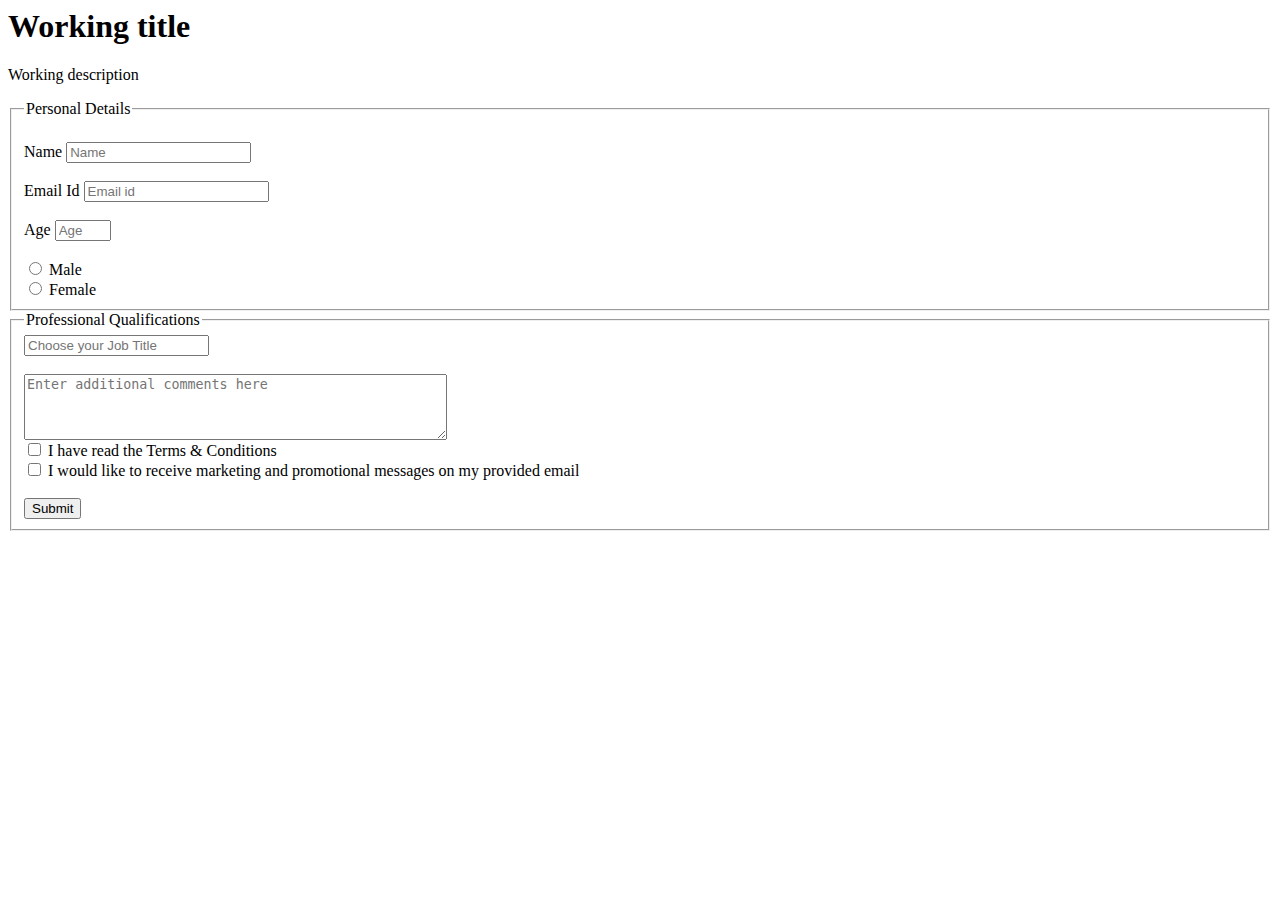
<file: Survey Form/index.html>
<script src="https://cdn.freecodecamp.org/testable-projects-fcc/v1/bundle.js"></script>
<main>
  <header>
    <h1 class="text-align" id="title">Working title</h1>
    <p class="text-align" id="description">Working description</p>
  </header>

  <body>
    <form id="survey-form">
      <fieldset>
        <legend>Personal Details</legend>
        <br><label id="name-label" for="name">Name</label> <input id="name" required type="text" placeholder="Name"></input>
        </br>
        <br><label id="email-label" for="name">Email Id</label> <input id="email" type="email" required placeholder="Email id"></input>
        </br>
        <br><label id="number-label" for="name">Age</label> <input id="number" type="number" min="12" max="99" placeholder="Age"></input>
        </br>
        <br><input type="radio" name="gender" value="male"> Male</br>
        <input type="radio" name="gender" value="female"> Female<br>
      </fieldset>
      <fieldset>
        <legend>Professional Qualifications</legend>
        <input list="dropdown" placeholder="Choose your Job Title" required>
        <datalist id="dropdown">
  <option value="Business / Product Analyst">
    <option value="Human Resources">
      <option value="Software Engineer">
        <option value="Quality Analyst">
          <option value="Finance Operations">
            <option value="Legal Operations">
              <option value="Other">
           </datalist><br>
         <br><textarea rows="4" cols="50" placeholder="Enter additional comments here">
</textarea>
         <br><input type="checkbox" name="T&C" value="T&C" required> I have read the Terms & Conditions<br>
  <input type="checkbox" name="Subscribe" value="Subscribe"> I would like to receive marketing and promotional messages on my provided email<br>
        <br><input id="submit" type="submit"><br>
</fieldset>

    </form>

  </body>

</main>
</file>
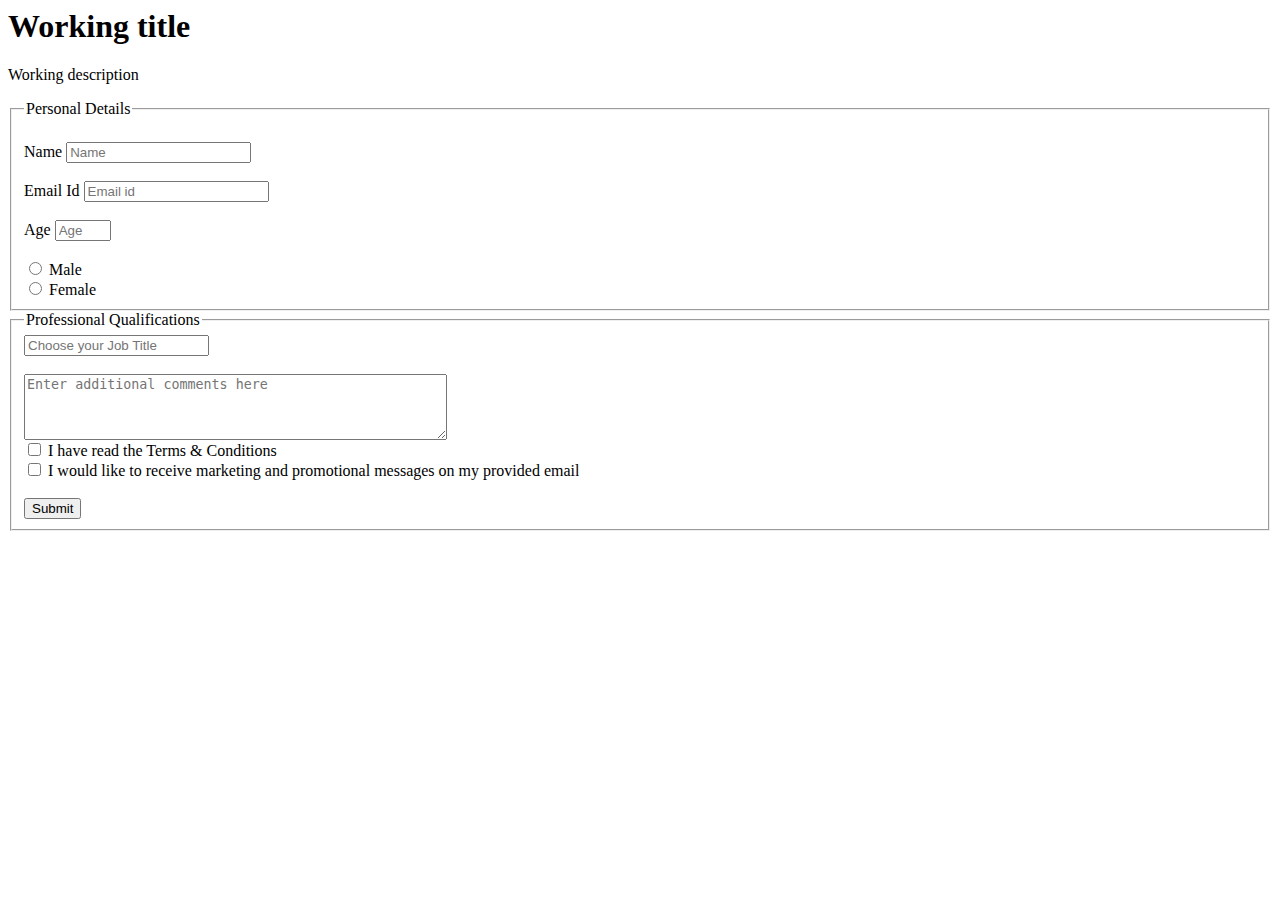
<file: Survey_Form/index.html>
<main>
  <header>
    <h1 class="text-align" id="title">Working title</h1>
    <p class="text-align" id="description">Working description</p>
  </header>

  <body>
    <form id="survey-form">
      <fieldset>
        <legend>Personal Details</legend>
        <br><label id="name-label" for="name">Name</label> <input id="name" required type="text" placeholder="Name"></input>
        </br>
        <br><label id="email-label" for="name">Email Id</label> <input id="email" type="email" required placeholder="Email id"></input>
        </br>
        <br><label id="number-label" for="name">Age</label> <input id="number" type="number" min="12" max="99" placeholder="Age"></input>
        </br>
        <br><input type="radio" name="gender" value="male"> Male</br>
        <input type="radio" name="gender" value="female"> Female<br>
      </fieldset>
      <fieldset>
        <legend>Professional Qualifications</legend>
        <input list="dropdown" placeholder="Choose your Job Title" required>
        <datalist id="dropdown">
  <option value="Business / Product Analyst">
    <option value="Human Resources">
      <option value="Software Engineer">
        <option value="Quality Analyst">
          <option value="Finance Operations">
            <option value="Legal Operations">
              <option value="Other">
           </datalist><br>
         <br><textarea rows="4" cols="50" placeholder="Enter additional comments here">
</textarea>
         <br><input type="checkbox" name="T&C" value="T&C" required> I have read the Terms & Conditions<br>
  <input type="checkbox" name="Subscribe" value="Subscribe"> I would like to receive marketing and promotional messages on my provided email<br>
        <br><input id="submit" type="submit"><br>
</fieldset>

    </form>

  </body>

</main>
</file>
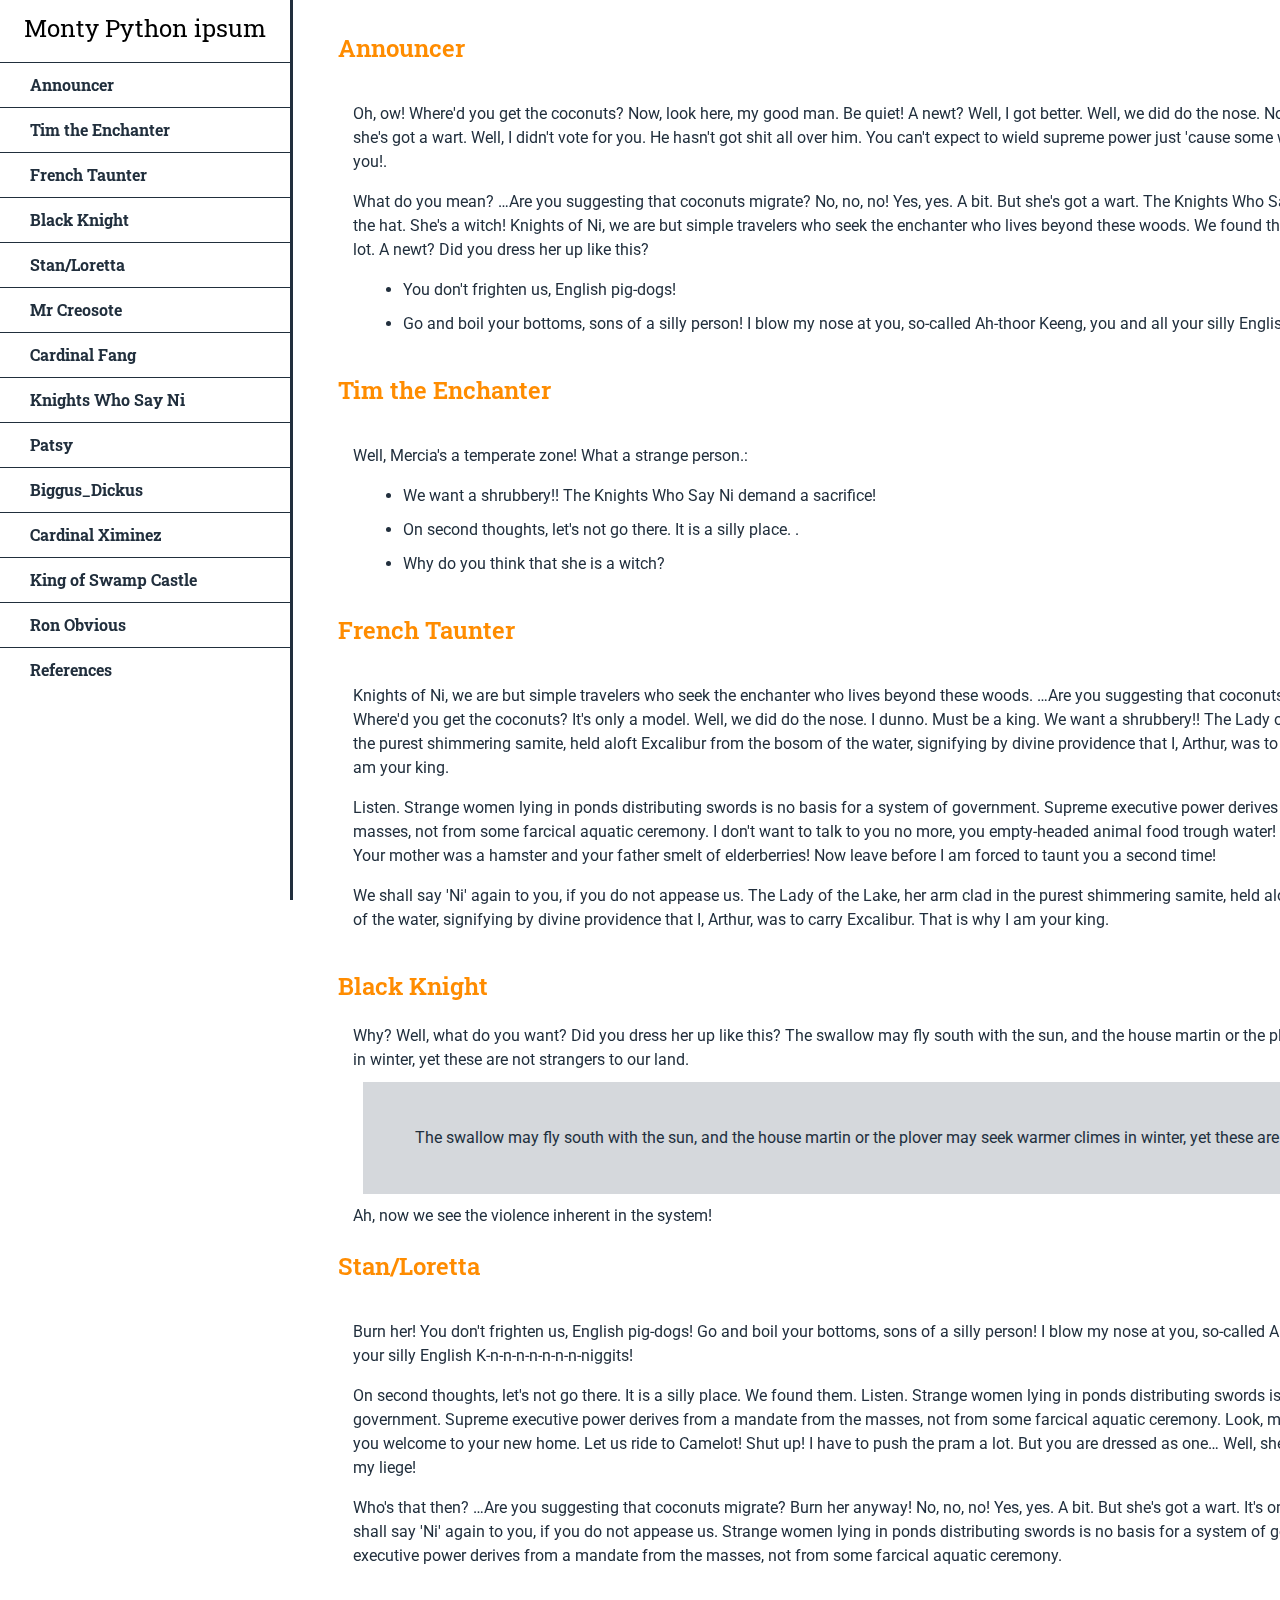
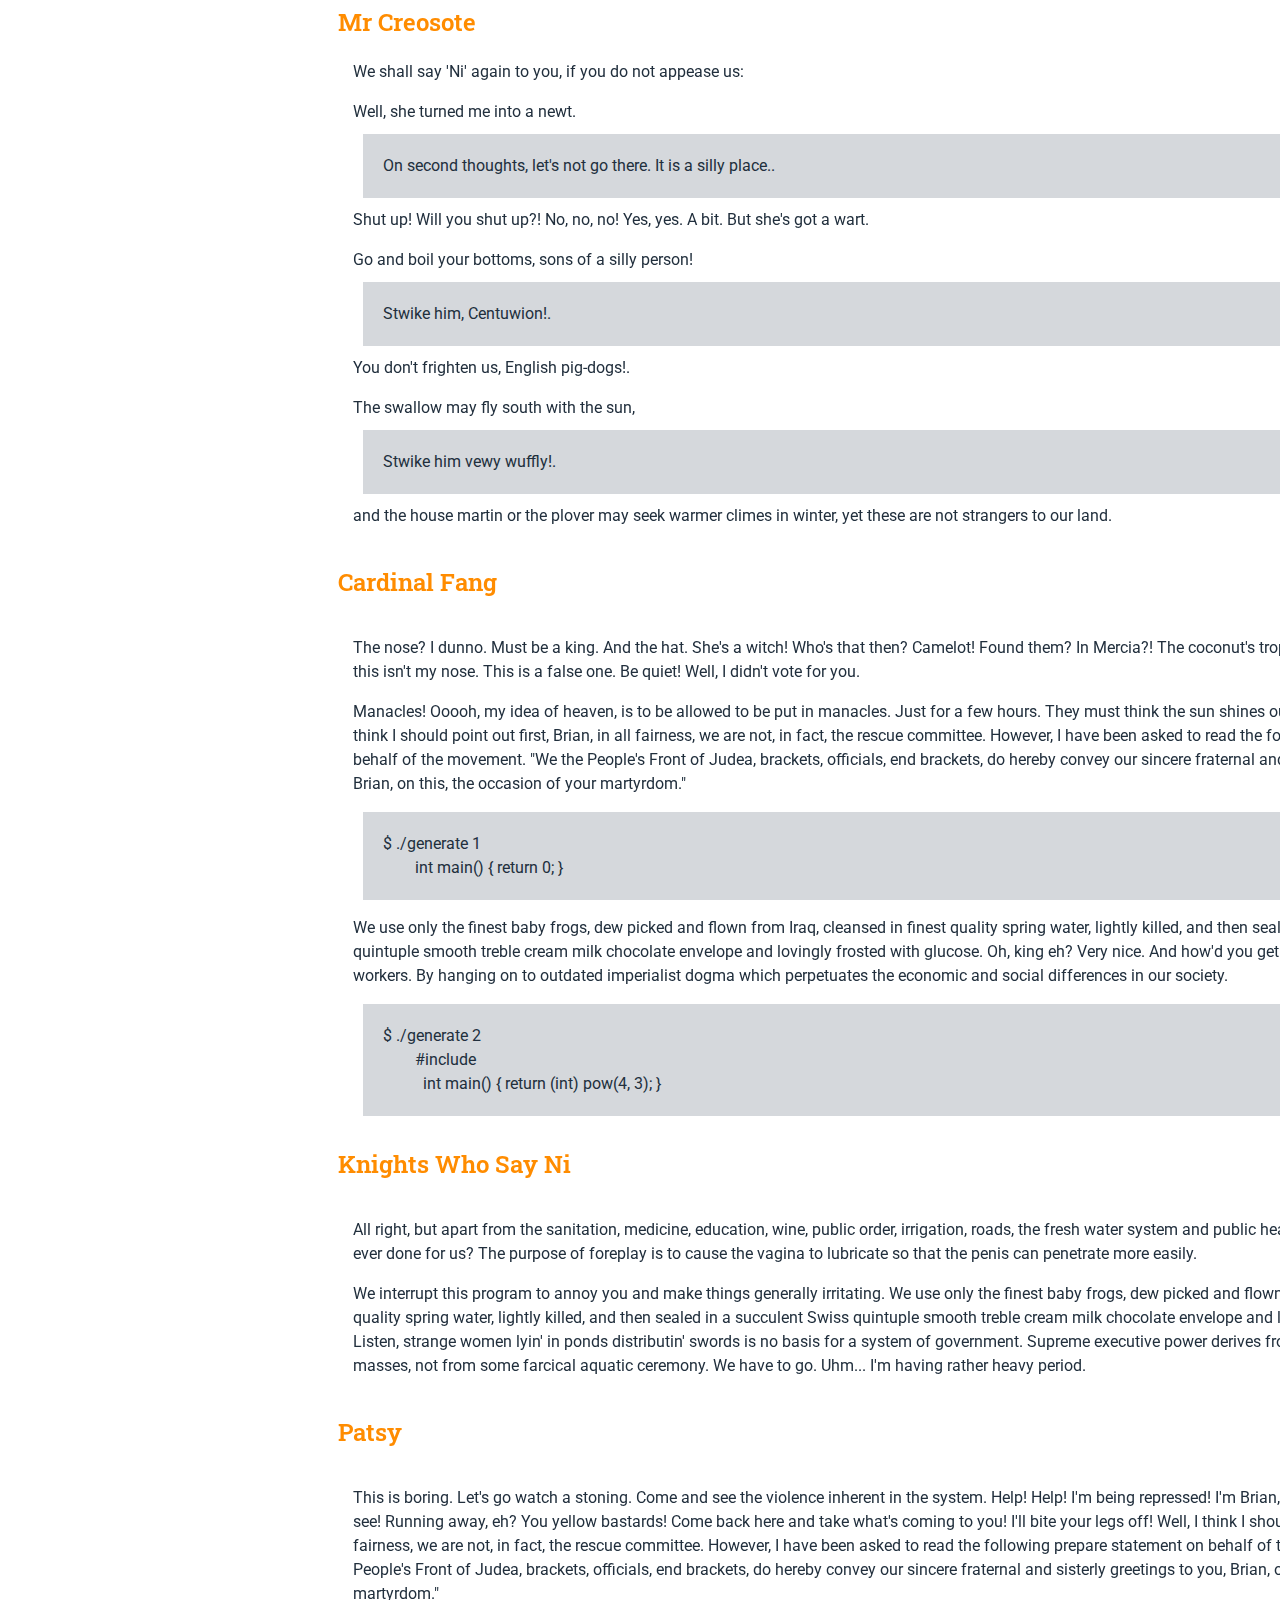
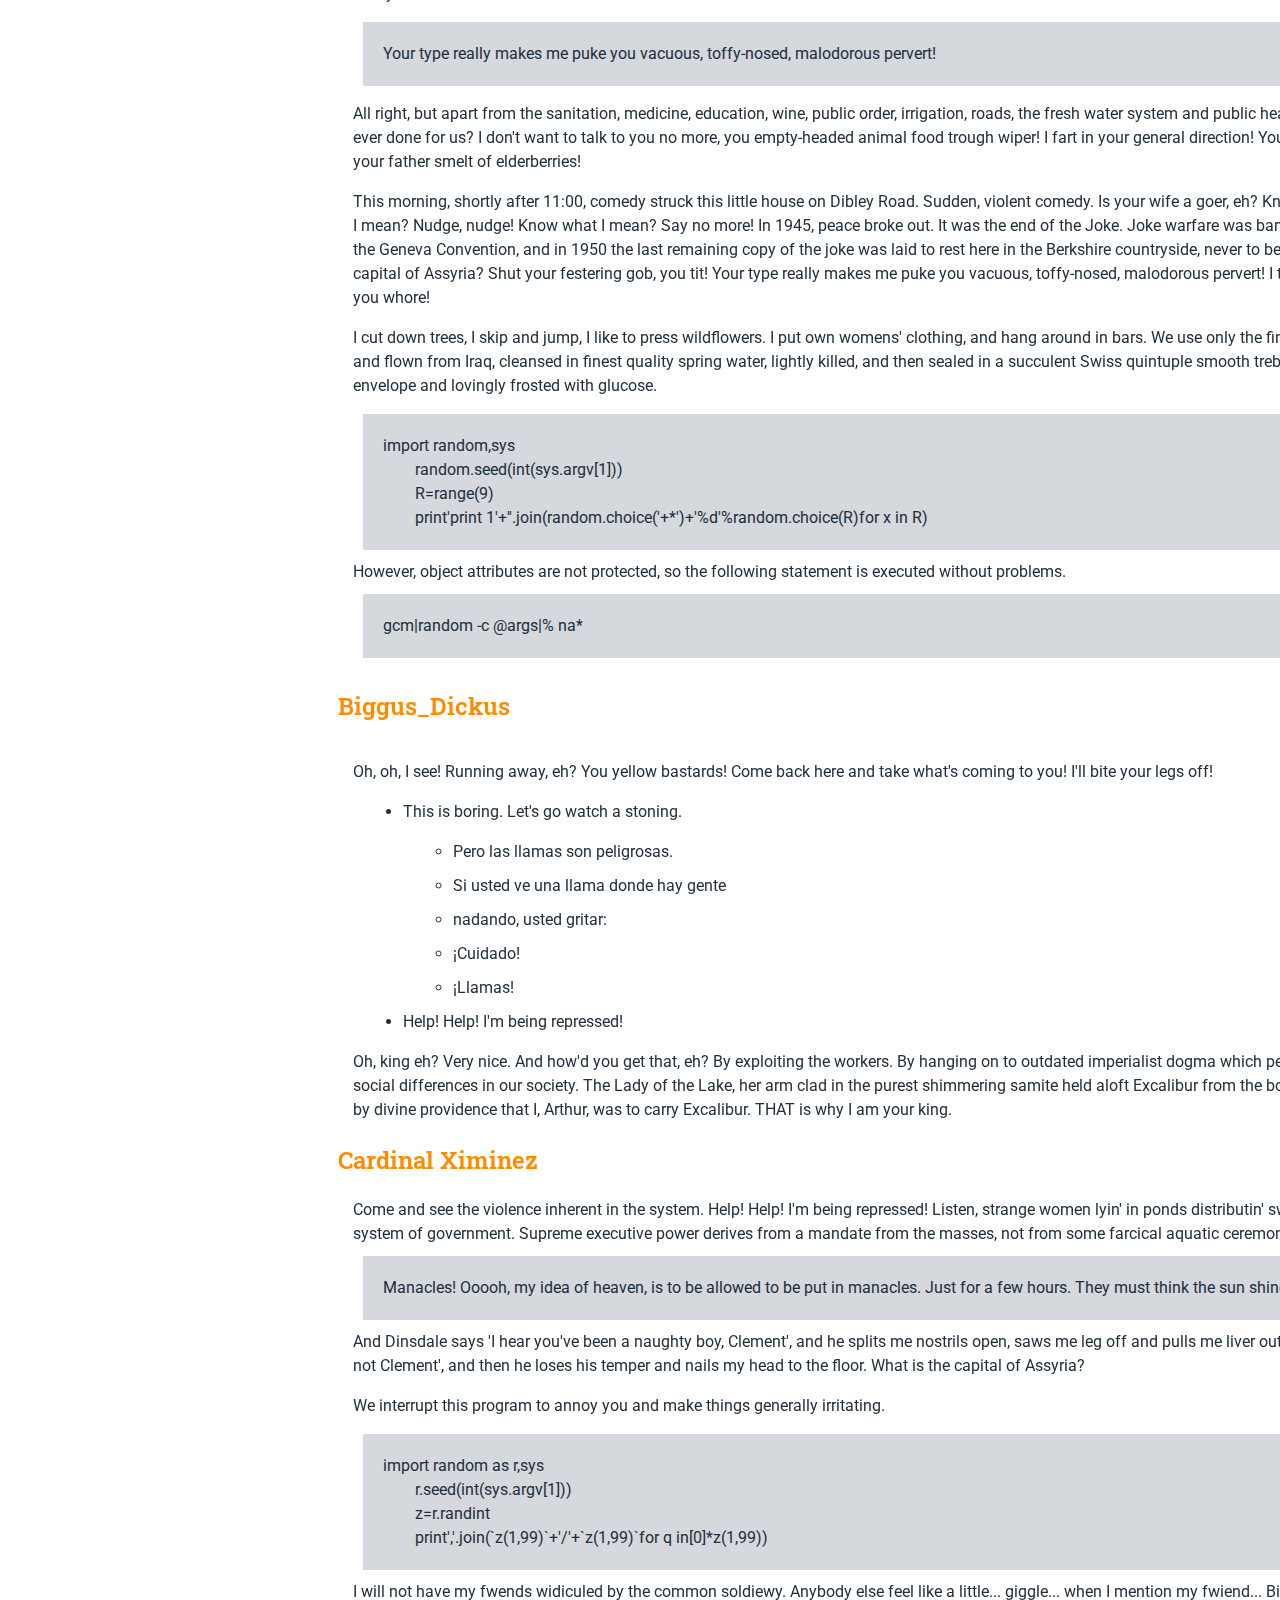
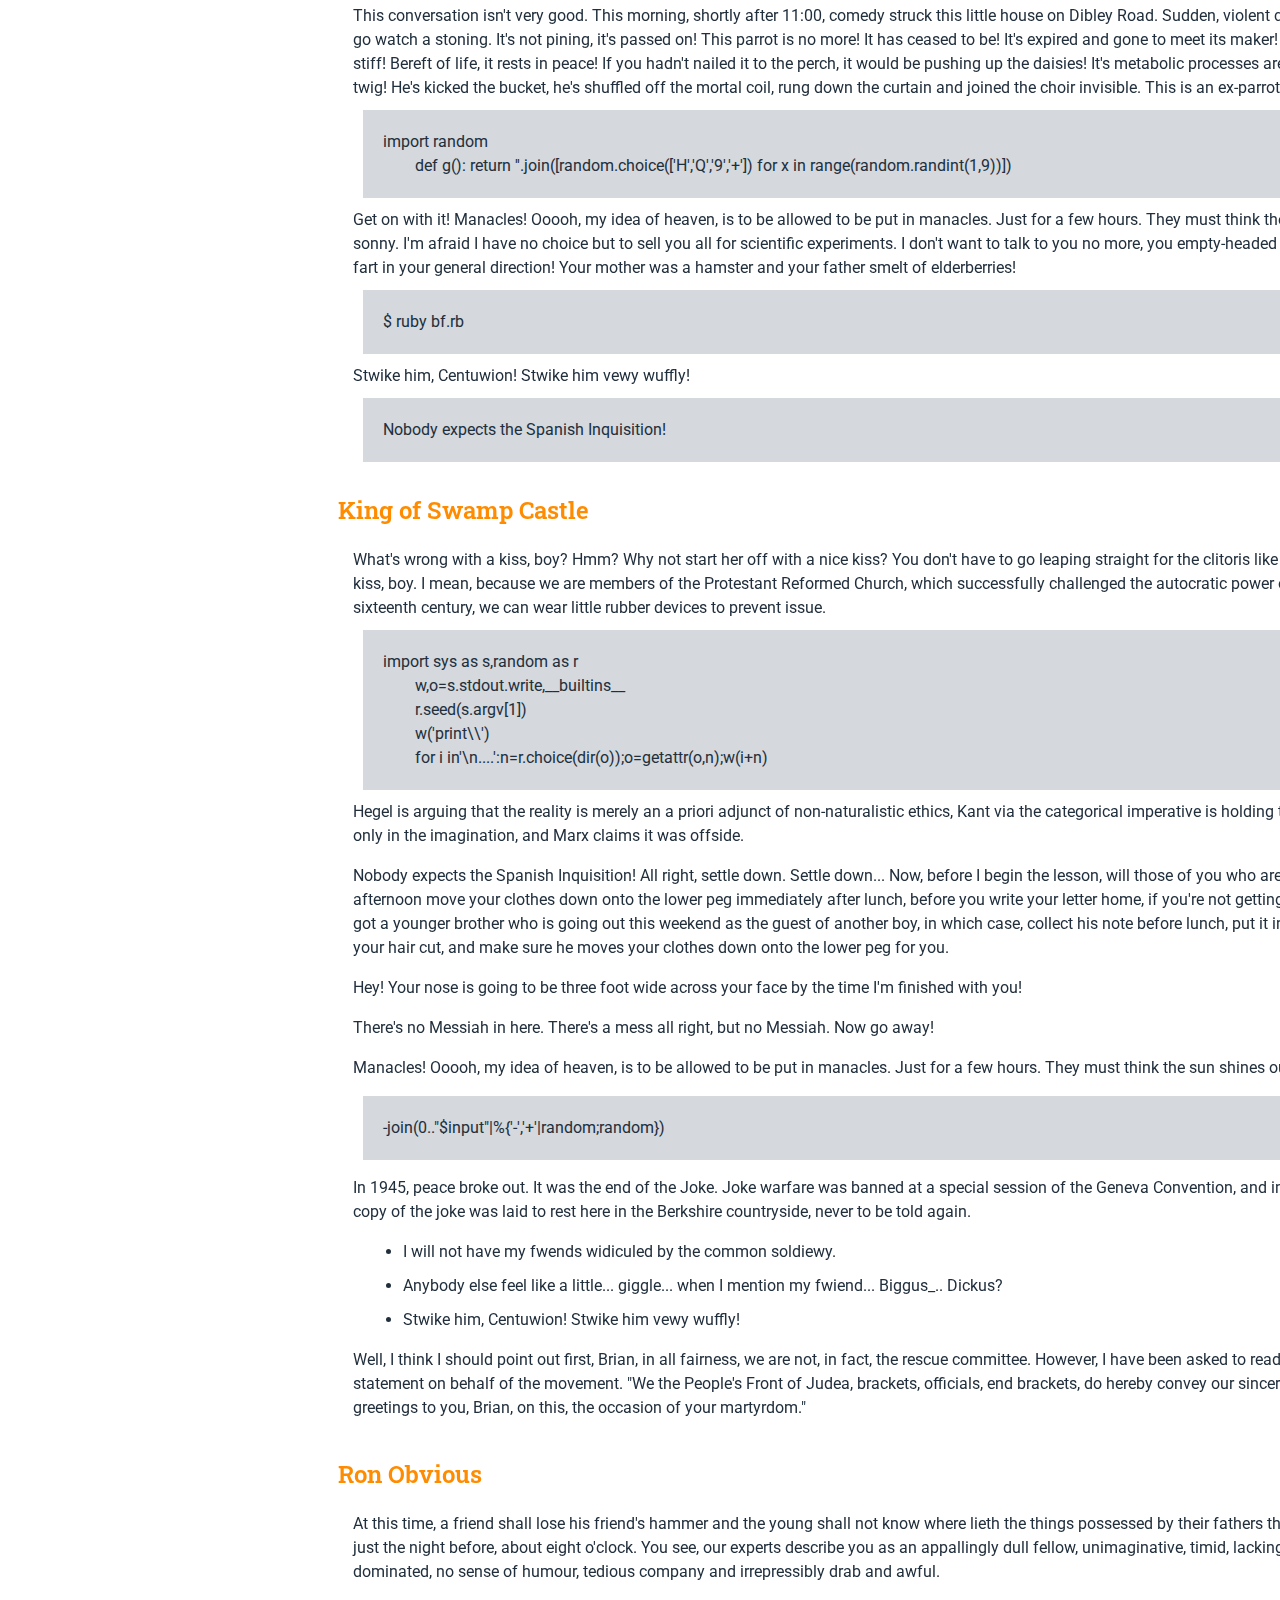
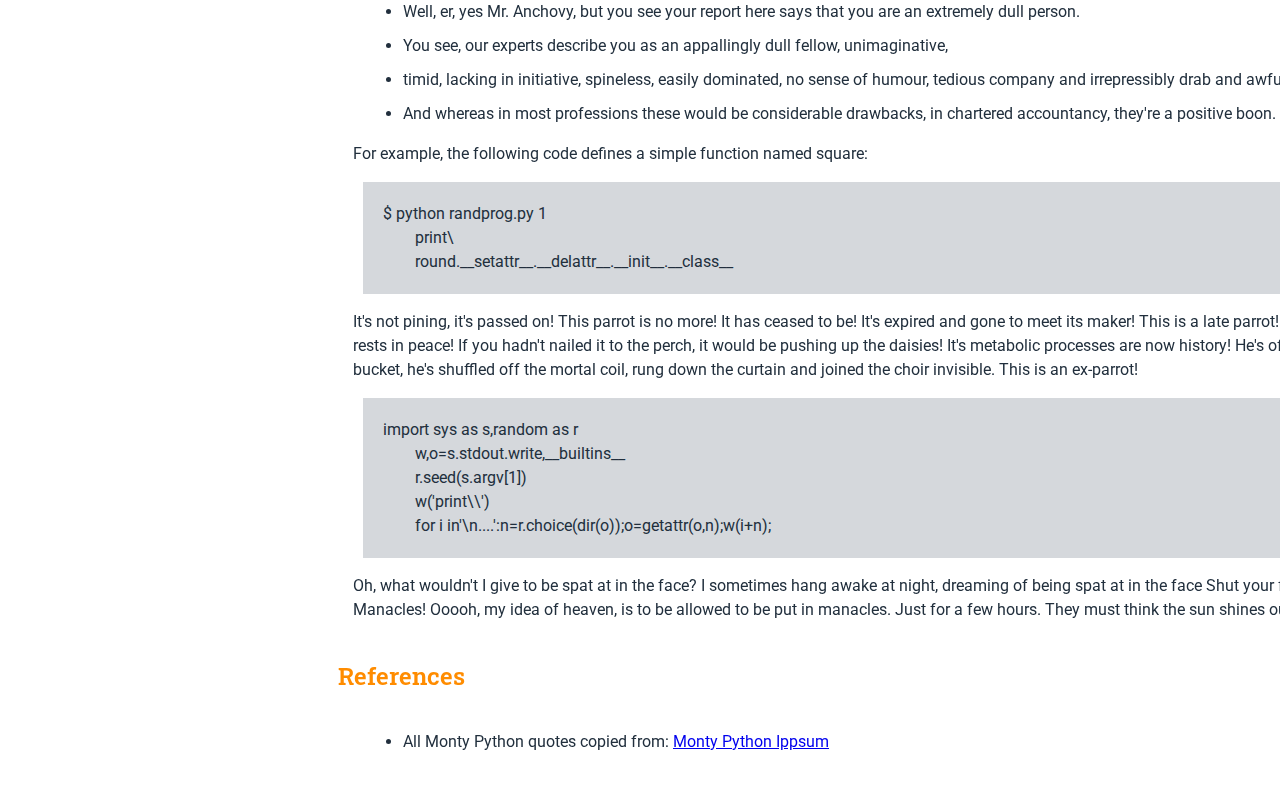
<file: Technical Documentation/index.html>
<!DOCTYPE html>
<html id="main">
<header id="header">
  <link href="https://fonts.googleapis.com/css2?family=Roboto&family=Roboto+Slab:wght@300&display=swap" rel="stylesheet">
  <link rel="stylesheet" href="style.css">
</header>

</html>
<nav id="navbar">
  <header>Monty Python ipsum</header>
  <ul>
    <li><a class="nav-link" href="#Announcer">Announcer</a></li>
    <li>
      <a class="nav-link" href="#Tim_the_Enchanter">Tim the Enchanter</a>
    </li>
    <li>
      <a class="nav-link" href="#French_Taunter">French Taunter</a>
    </li>
    <li><a class="nav-link" href="#Black_Knight">Black Knight</a></li>
    <li><a class="nav-link" href="#Stan/Loretta">Stan/Loretta</a></li>
    <li>
      <a class="nav-link" href="#Mr_Creosote">Mr Creosote </a>
    </li>
    <li><a class="nav-link" href="#Cardinal_Fang">Cardinal Fang</a></li>
    <li><a class="nav-link" href="#Knights_Who_Say_Ni">Knights Who Say Ni</a></li>
    <li><a class="nav-link" href="#Patsy">Patsy</a></li>
    <li><a class="nav-link" href="#Biggus_Dickus">Biggus_Dickus</a></li>
    <li>
      <a class="nav-link" href="#Cardinal_Ximinez">Cardinal Ximinez</a>
    </li>
    <li><a class="nav-link" href="#King_of_Swamp_Castle">King of Swamp Castle</a></li>
    <li>
      <a class="nav-link" href="#Ron_Obvious">Ron Obvious</a>
    </li>
    <li><a class="nav-link" href="#References">References</a></li>
  </ul>
</nav>
<main id="main-doc">
  <section class="main-section" id="Announcer">
    <header>Announcer</header>
    <article>
      <p>
        Oh, ow! Where'd you get the coconuts? Now, look here, my good man. Be quiet! A newt? Well, I got better.
        Well, we did do the nose. No, no, no! Yes, yes. A bit. But she's got a wart. Well, I didn't vote for you.
        He hasn't got shit all over him. You can't expect to wield supreme power just 'cause some watery tart threw a sword at you!.
      </p>

      <p>
        What do you mean? …Are you suggesting that coconuts migrate? No, no, no! Yes, yes. A bit. But she's got a wart.
        The Knights Who Say Ni demand a sacrifice! And the hat. She's a witch! Knights of Ni, we are but simple travelers
        who seek the enchanter who lives beyond these woods. We found them. I have to push the pram a lot. A newt? Did you dress her up like this?
      </p>
      <ul>
        <li>
          You don't frighten us, English pig-dogs!</li>
        <li>
          Go and boil your bottoms, sons of a silly person! I blow my nose at you, so-called Ah-thoor Keeng, you and all your silly English K-n-n-n-n-n-n-n-niggits!.
        </li>
      </ul>
    </article>
  </section>
  <section class="main-section" id="Tim_the_Enchanter">
    <header>Tim the Enchanter</header>
    <article>
      <p>Well, Mercia's a temperate zone! What a strange person.:</p>

      <ul>
        <li>
          We want a shrubbery!! The Knights Who Say Ni demand a sacrifice!
        </li>
        <li>On second thoughts, let's not go there. It is a silly place. .</li>
        <li>
          Why do you think that she is a witch?
        </li>
      </ul>
    </article>
  </section>
  <section class="main-section" id="French_Taunter">
    <header>French Taunter</header>
    <article>
      <p>
        Knights of Ni, we are but simple travelers who seek the enchanter who lives beyond these woods.
        …Are you suggesting that coconuts migrate? Bring her forward! Where'd you get the coconuts? It's only a model.
        Well, we did do the nose. I dunno. Must be a king. We want a shrubbery!! The Lady of the Lake, her arm clad in the purest shimmering samite,
        held aloft Excalibur from the bosom of the water, signifying by divine providence that I, Arthur, was to carry Excalibur. That is why I am your king.
      </p>

      <p>
        Listen. Strange women lying in ponds distributing swords is no basis for a system of government.
        Supreme executive power derives from a mandate from the masses, not from some farcical aquatic ceremony.
        I don't want to talk to you no more, you empty-headed animal food trough water! I fart in your general direction!
        Your mother was a hamster and your father smelt of elderberries! Now leave before I am forced to taunt you a second time!
      </p>
      <p>
        We shall say 'Ni' again to you, if you do not appease us. The Lady of the Lake, her arm clad in the purest shimmering samite,
        held aloft Excalibur from the bosom of the water, signifying by divine providence that I, Arthur, was to carry Excalibur. That is why I am your king.
      </p>
    </article>
  </section>
  <section class="main-section" id="Black_Knight">
    <header>Black Knight</header>
    <article>
      Why? Well, what do you want? Did you dress her up like this?
      The swallow may fly south with the sun, and the house martin or the plover may seek warmer climes in winter, yet these are not strangers to our land.
      <code>
        The swallow may fly south with the sun, and the house martin or the plover may seek warmer climes in winter, yet these are not strangers to our land.
      </code>
      Ah, now we see the violence inherent in the system!
    </article>
  </section>
  <section class="main-section" id="Stan/Loretta">
    <header>Stan/Loretta</header>
    <article>
      <p>Burn her! You don't frighten us, English pig-dogs! Go and boil your bottoms, sons of a silly person! I blow my nose at you, so-called Ah-thoor Keeng,
        you and all your silly English K-n-n-n-n-n-n-n-niggits!
      </p>
      <p>
        On second thoughts, let's not go there. It is a silly place. We found them. Listen. Strange women lying in ponds distributing swords is no basis for a system of government.
        Supreme executive power derives from a mandate from the masses, not from some farcical aquatic ceremony. Look, my liege! Shh! Knights, I bid you welcome to your new home.
        Let us ride to Camelot! Shut up! I have to push the pram a lot. But you are dressed as one… Well, she turned me into a newt. Look, my liege!
      </p>
      <p>
        Who's that then? …Are you suggesting that coconuts migrate? Burn her anyway! No, no, no! Yes, yes. A bit. But she's got a wart. It's only a model.
        Burn her! We shall say 'Ni' again to you, if you do not appease us. Strange women lying in ponds distributing swords is no basis for a system of government.
        Supreme executive power derives from a mandate from the masses, not from some farcical aquatic ceremony.
      </p>
    </article>
  </section>
  <section class="main-section" id="Mr_Creosote">
    <header>Mr Creosote </header>
    <article>
      We shall say 'Ni' again to you, if you do not appease us:
      <p>
        Well, she turned me into a newt.
        <code>On second thoughts, let's not go there. It is a silly place..</code>
        Shut up! Will you shut up?! No, no, no! Yes, yes. A bit. But she's got a wart.
      </p>
      <p>
        Go and boil your bottoms, sons of a silly person! <code>Stwike him, Centuwion!.</code> You don't frighten us, English pig-dogs!.
      </p>
      <p>
        The swallow may fly south with the sun, <code>Stwike him vewy wuffly!.</code> and the house martin or the plover may seek warmer climes in winter,
        yet these are not strangers to our land.
      </p>
    </article>
  </section>
  <section class="main-section" id="Cardinal_Fang">
    <header>Cardinal Fang</header>
    <article>
      <p>
        The nose? I dunno. Must be a king. And the hat. She's a witch! Who's that then? Camelot! Found them? In Mercia?!
        The coconut's tropical! The nose? Why? And this isn't my nose. This is a false one. Be quiet! Well, I didn't vote for you.
      </p>

      <p>
        Manacles! Ooooh, my idea of heaven, is to be allowed to be put in manacles. Just for a few hours. They must think the sun shines out your ass, sonny.
        Well, I think I should point out first, Brian, in all fairness, we are not, in fact, the rescue committee.
        However, I have been asked to read the following prepare statement on behalf of the movement. "We the People's Front of Judea, brackets, officials, end brackets, do hereby convey our sincere fraternal and sisterly greetings to you, Brian, on this, the occasion of your martyrdom."
      </p>
      <code>$ ./generate 1
        int main() { return 0; }</code>
      <p>
        We use only the finest baby frogs, dew picked and flown from Iraq, cleansed in finest quality spring water, lightly killed,
        and then sealed in a succulent Swiss quintuple smooth treble cream milk chocolate envelope and lovingly frosted with glucose.
        Oh, king eh? Very nice. And how'd you get that, eh?
        By exploiting the workers. By hanging on to outdated imperialist dogma which perpetuates the economic and social differences in our society.
      </p>

      <code>$ ./generate 2
        #include <math.h>
          int main() { return (int) pow(4, 3); }</code>
    </article>
  </section>
  <section class="main-section" id="Knights_Who_Say_Ni">
    <header>Knights Who Say Ni</header>
    <article>
      <p>
        All right, but apart from the sanitation, medicine, education, wine, public order, irrigation, roads, the fresh water system and public health,
        what have the Romans ever done for us? The purpose of foreplay is to cause the vagina to lubricate so that the penis can penetrate more easily.
      </p>

      <p>
        We interrupt this program to annoy you and make things generally irritating. We use only the finest baby frogs, dew picked and flown from Iraq,
        cleansed in finest quality spring water, lightly killed, and then sealed in a succulent Swiss quintuple smooth treble cream milk chocolate envelope
        and lovingly frosted with glucose. Listen, strange women lyin' in ponds distributin' swords is no basis for a system of government. Supreme executive
        power derives from a mandate from the masses, not from some farcical aquatic ceremony. We have to go. Uhm... I'm having rather heavy period.
      </p>
    </article>
  </section>
  <section class="main-section" id="Patsy">
    <header>Patsy</header>
    <article>
      <p>
        This is boring. Let's go watch a stoning. Come and see the violence inherent in the system.
        Help! Help! I'm being repressed! I'm Brian, and so's my wife!
        Oh, oh, I see! Running away, eh? You yellow bastards! Come back here and take what's coming to you! I'll bite your legs off!
        Well, I think I should point out first, Brian, in all fairness, we are not, in fact, the rescue committee.
        However, I have been asked to read the following prepare statement on behalf of the movement.
        "We the People's Front of Judea, brackets, officials, end brackets, do hereby convey our sincere fraternal and sisterly greetings to you,
        Brian, on this, the occasion of your martyrdom."
      </p>

      <code>Your type really makes me puke you vacuous, toffy-nosed, malodorous pervert!</code>
      <p>
        All right, but apart from the sanitation, medicine, education, wine, public order, irrigation, roads, the fresh water system and public health,
        what have the Romans ever done for us? I don't want to talk to you no more, you empty-headed animal food trough wiper! I fart in your general direction!
        Your mother was a hamster and your father smelt of elderberries!
      </p>

      <p>
        This morning, shortly after 11:00, comedy struck this little house on Dibley Road. Sudden, violent comedy.
        Is your wife a goer, eh? Know what I mean? Know what I mean? Nudge, nudge! Know what I mean? Say no more!
        In 1945, peace broke out. It was the end of the Joke. Joke warfare was banned at a special session of the Geneva Convention,
        and in 1950 the last remaining copy of the joke was laid to rest here in the Berkshire countryside, never to be told again.
        What is the capital of Assyria? Shut your festering gob, you tit! Your type really makes me puke you vacuous, toffy-nosed, malodorous pervert!
        I told you to lay off the beans, you whore!
      </p>

      <p>
        I cut down trees, I skip and jump, I like to press wildflowers. I put own womens' clothing, and hang around in bars.
        We use only the finest baby frogs, dew picked and flown from Iraq, cleansed in finest quality spring water, lightly killed,
        and then sealed in a succulent Swiss quintuple smooth treble cream milk chocolate envelope and lovingly frosted with glucose.
      </p>

      <code>import random,sys
        random.seed(int(sys.argv[1]))
        R=range(9)
        print'print 1'+''.join(random.choice('+*')+'%d'%random.choice(R)for x in R)</code>
      However, object attributes are not protected, so the following statement
      is executed without problems.
      <code>gcm|random -c @args|% na*</code>
    </article>
  </section>
  <section class="main-section" id="Biggus_Dickus">
    <header>Biggus_Dickus</header>
    <article>
      <p>Oh, oh, I see! Running away, eh? You yellow bastards! Come back here and take what's coming to you! I'll bite your legs off!</p>
      <ul>
        <li>
          <p>This is boring. Let's go watch a stoning.</p>
          <ul>
            <li>Pero las llamas son peligrosas.</li>
            <li>Si usted ve una llama donde hay gente﻿</li>
            <li>nadando, usted gritar:</li>
            <li>¡Cuidado!</li>
            <li>¡Llamas!</li>
          </ul>
        </li>

        <li> Help! Help! I'm being repressed!</li>
      </ul>
      Oh, king eh? Very nice. And how'd you get that, eh? By exploiting the workers.
      By hanging on to outdated imperialist dogma which perpetuates the economic and social differences in our society.
      The Lady of the Lake, her arm clad in the purest shimmering samite held aloft Excalibur from the bosom of the water,
      signifying by divine providence that I, Arthur, was to carry Excalibur. THAT is why I am your king.
    </article>
  </section>
  <section class="main-section" id="Cardinal_Ximinez">
    <header>Cardinal Ximinez</header>
    <article>
      Come and see the violence inherent in the system. Help! Help! I'm being repressed!
      Listen, strange women lyin' in ponds distributin' swords is no basis for a system of government.
      Supreme executive power derives from a mandate from the masses, not from some farcical aquatic ceremony.

      <code>Manacles! Ooooh, my idea of heaven, is to be allowed to be put in manacles. Just for a few hours. They must think the sun shines out your ass, sonny.</code>
      And Dinsdale says 'I hear you've been a naughty boy, Clement', and he splits me nostrils open, saws me leg off and pulls me liver out.
      And I tell him 'My name's not Clement', and then he loses his temper and nails my head to the floor. What is the capital of Assyria?
      <p>
        We interrupt this program to annoy you and make things generally irritating.
      </p>
      <code>import random as r,sys
        r.seed(int(sys.argv[1]))
        z=r.randint
        print','.join(`z(1,99)`+'/'+`z(1,99)`for q in[0]*z(1,99))</code>
      I will not have my fwends widiculed by the common soldiewy. Anybody else feel like a little... giggle... when I mention my fwiend... Biggus_.. Dickus?
      Oh, waiter! This conversation isn't very good. This morning, shortly after 11:00, comedy struck this little house on Dibley Road. Sudden, violent comedy.
      This is boring. Let's go watch a stoning. It's not pining, it's passed on! This parrot is no more! It has ceased to be! It's expired and gone to meet its maker!
      This is a late parrot! It's a stiff! Bereft of life, it rests in peace! If you hadn't nailed it to the perch, it would be pushing up the daisies!
      It's metabolic processes are now history! He's off the twig! He's kicked the bucket, he's shuffled off the mortal coil, rung down the curtain and joined the choir invisible.
      This is an ex-parrot!
      <code>import random
        def g(): return ''.join([random.choice(['H','Q','9','+']) for x in range(random.randint(1,9))])</code>
      Get on with it! Manacles! Ooooh, my idea of heaven, is to be allowed to be put in manacles. Just for a few hours. They must think the sun shines out your ass, sonny.
      I'm afraid I have no choice but to sell you all for scientific experiments. I don't want to talk to you no more, you empty-headed animal food trough wiper!
      I fart in your general direction! Your mother was a hamster and your father smelt of elderberries!
      <code>$ ruby bf.rb</code> Stwike him, Centuwion! Stwike him vewy wuffly!

      <code>Nobody expects the Spanish Inquisition!</code>
    </article>
  </section>
  <section class="main-section" id="King_of_Swamp_Castle">
    <header>King of Swamp Castle</header>
    <article>
      What's wrong with a kiss, boy? Hmm? Why not start her off with a nice kiss?
      You don't have to go leaping straight for the clitoris like a bull at a gate. Give her a kiss, boy.
      I mean, because we are members of the Protestant Reformed Church, which successfully challenged the autocratic power of the Papacy in the mid-sixteenth century,
      we can wear little rubber devices to prevent issue.
      <code>import sys as s,random as r
        w,o=s.stdout.write,__builtins__
        r.seed(s.argv[1])
        w('print\\')
        for i in'\n....':n=r.choice(dir(o));o=getattr(o,n);w(i+n)</code>
      Hegel is arguing that the reality is merely an a priori adjunct of non-naturalistic ethics,
      Kant via the categorical imperative is holding that ontologically it exists only in the imagination,
      and Marx claims it was offside.
      <p>
        Nobody expects the Spanish Inquisition! All right, settle down. Settle down... Now, before I begin the lesson, will those of you who are playing
        in the match this afternoon move your clothes down onto the lower peg immediately after lunch, before you write your letter home,
        if you're not getting your hair cut, unless you've got a younger brother who is going out this weekend as the guest of another boy,
        in which case, collect his note before lunch, put it in your letter after you've had your hair cut, and make sure he moves your clothes down onto the lower peg for you.
      </p>

      <p>
        Hey! Your nose is going to be three foot wide across your face by the time I'm finished with you!
      </p>

      There's no Messiah in here. There's a mess all right, but no Messiah. Now go away!

      <p>Manacles! Ooooh, my idea of heaven, is to be allowed to be put in manacles. Just for a few hours. They must think the sun shines out your ass, sonny.</p>

      <code>-join(0.."$input"|%{'-','+'|random;random})</code>
      <p>
        In 1945, peace broke out. It was the end of the Joke. Joke warfare was banned at a special session of the Geneva Convention,
        and in 1950 the last remaining copy of the joke was laid to rest here in the Berkshire countryside, never to be told again.
      </p>

      <ul>
        <li>I will not have my fwends widiculed by the common soldiewy.</li>
        <li>Anybody else feel like a little... giggle... when I mention my fwiend... Biggus_.. Dickus?</li>
        <li>Stwike him, Centuwion! Stwike him vewy wuffly!</li>
      </ul>
      <p>
        Well, I think I should point out first, Brian, in all fairness, we are not, in fact, the rescue committee.
        However, I have been asked to read the following prepare statement on behalf of the movement.
        "We the People's Front of Judea, brackets, officials, end brackets, do hereby convey our sincere fraternal and sisterly greetings to you,
        Brian, on this, the occasion of your martyrdom."
      </p>
    </article>
  </section>
  <section class="main-section" id="Ron_Obvious">
    <header>Ron Obvious</header>
    <article>
      At this time, a friend shall lose his friend's hammer and the young shall not know where lieth the things possessed by their fathers
      that their fathers put there only just the night before, about eight o'clock.
      You see, our experts describe you as an appallingly dull fellow, unimaginative, timid, lacking in initiative, spineless, easily dominated, no sense of humour, tedious company and irrepressibly drab and awful.
      <ul>
        <li>Well, er, yes Mr. Anchovy, but you see your report here says that you are an extremely dull person. </li>
        <li>
          You see, our experts describe you as an appallingly dull fellow, unimaginative,
        </li>
        <li>
          timid, lacking in initiative, spineless, easily dominated, no sense of humour, tedious company and irrepressibly drab and awful.
        </li>
        <li> And whereas in most professions these would be considerable drawbacks, in chartered accountancy, they're a positive boon.</li>
      </ul>
      <p>
        For example, the following code defines a simple function named square:
      </p>

      <code>$ python randprog.py 1
        print\
        round.__setattr__.__delattr__.__init__.__class__</code>
      <p>
        It's not pining, it's passed on! This parrot is no more! It has ceased to be! It's expired and gone to meet its maker! This is a late parrot!
        It's a stiff! Bereft of life, it rests in peace! If you hadn't nailed it to the perch, it would be pushing up the daisies!
        It's metabolic processes are now history! He's off the twig!
        He's kicked the bucket, he's shuffled off the mortal coil, rung down the curtain and joined the choir invisible. This is an ex-parrot!
      </p>
      <code>import sys as s,random as r
        w,o=s.stdout.write,__builtins__
        r.seed(s.argv[1])
        w('print\\')
        for i in'\n....':n=r.choice(dir(o));o=getattr(o,n);w(i+n);</code>
      <p>
        Oh, what wouldn't I give to be spat at in the face? I sometimes hang awake at night, dreaming of being spat at in the face Shut your festering gob, you tit!
        Manacles! Ooooh, my idea of heaven, is to be allowed to be put in manacles. Just for a few hours. They must think the sun shines out your ass, sonny.
      </p>
    </article>
  </section>
  <section class="main-section" id="References">
    <header>References</header>
    <article>
      <ul>
        <li>
          All Monty Python quotes copied from:
          <a href="http://montypythonipsum.megert.se/?p=9&fc=on&hg=on&lob=on" target="_blank">Monty Python Ippsum</a>
        </li>
      </ul>
    </article>
  </section>
  <script src="https://cdn.freecodecamp.org/testable-projects-fcc/v1/bundle.js"></script>
</main>
</file>
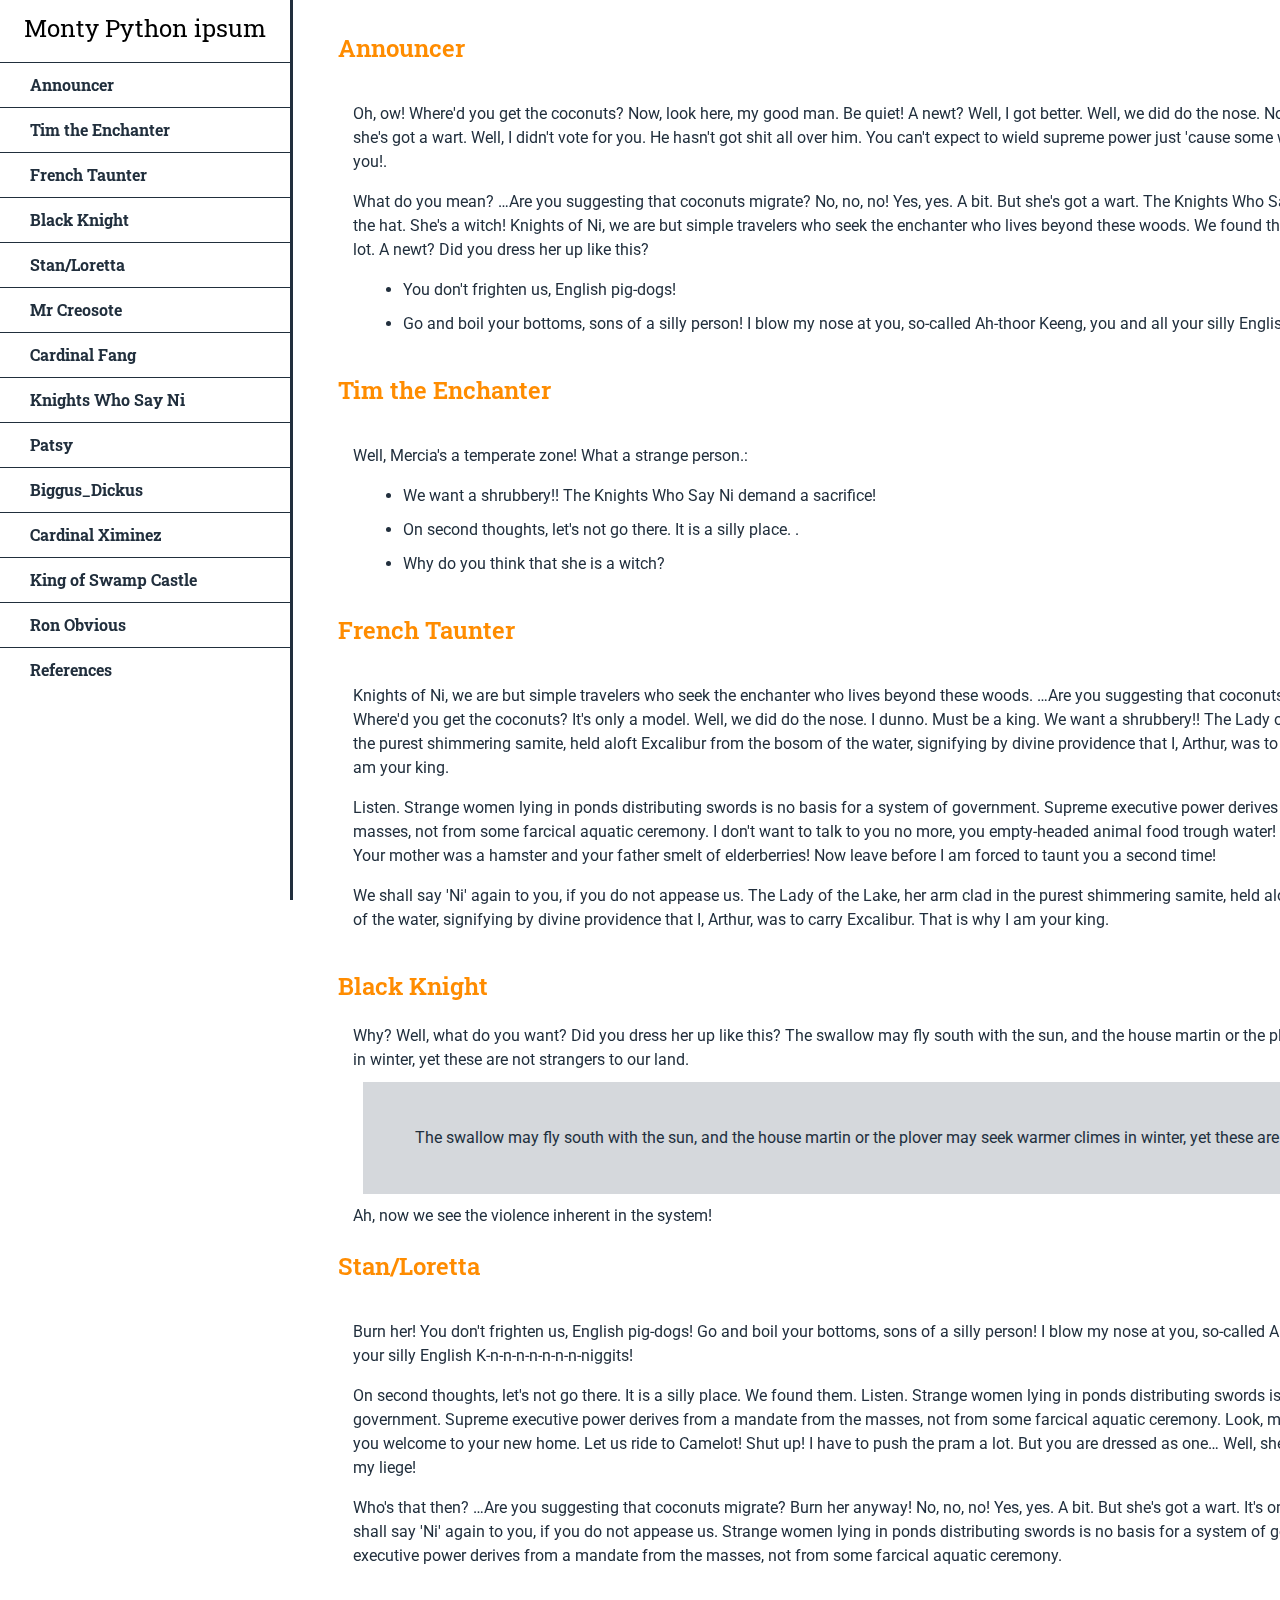
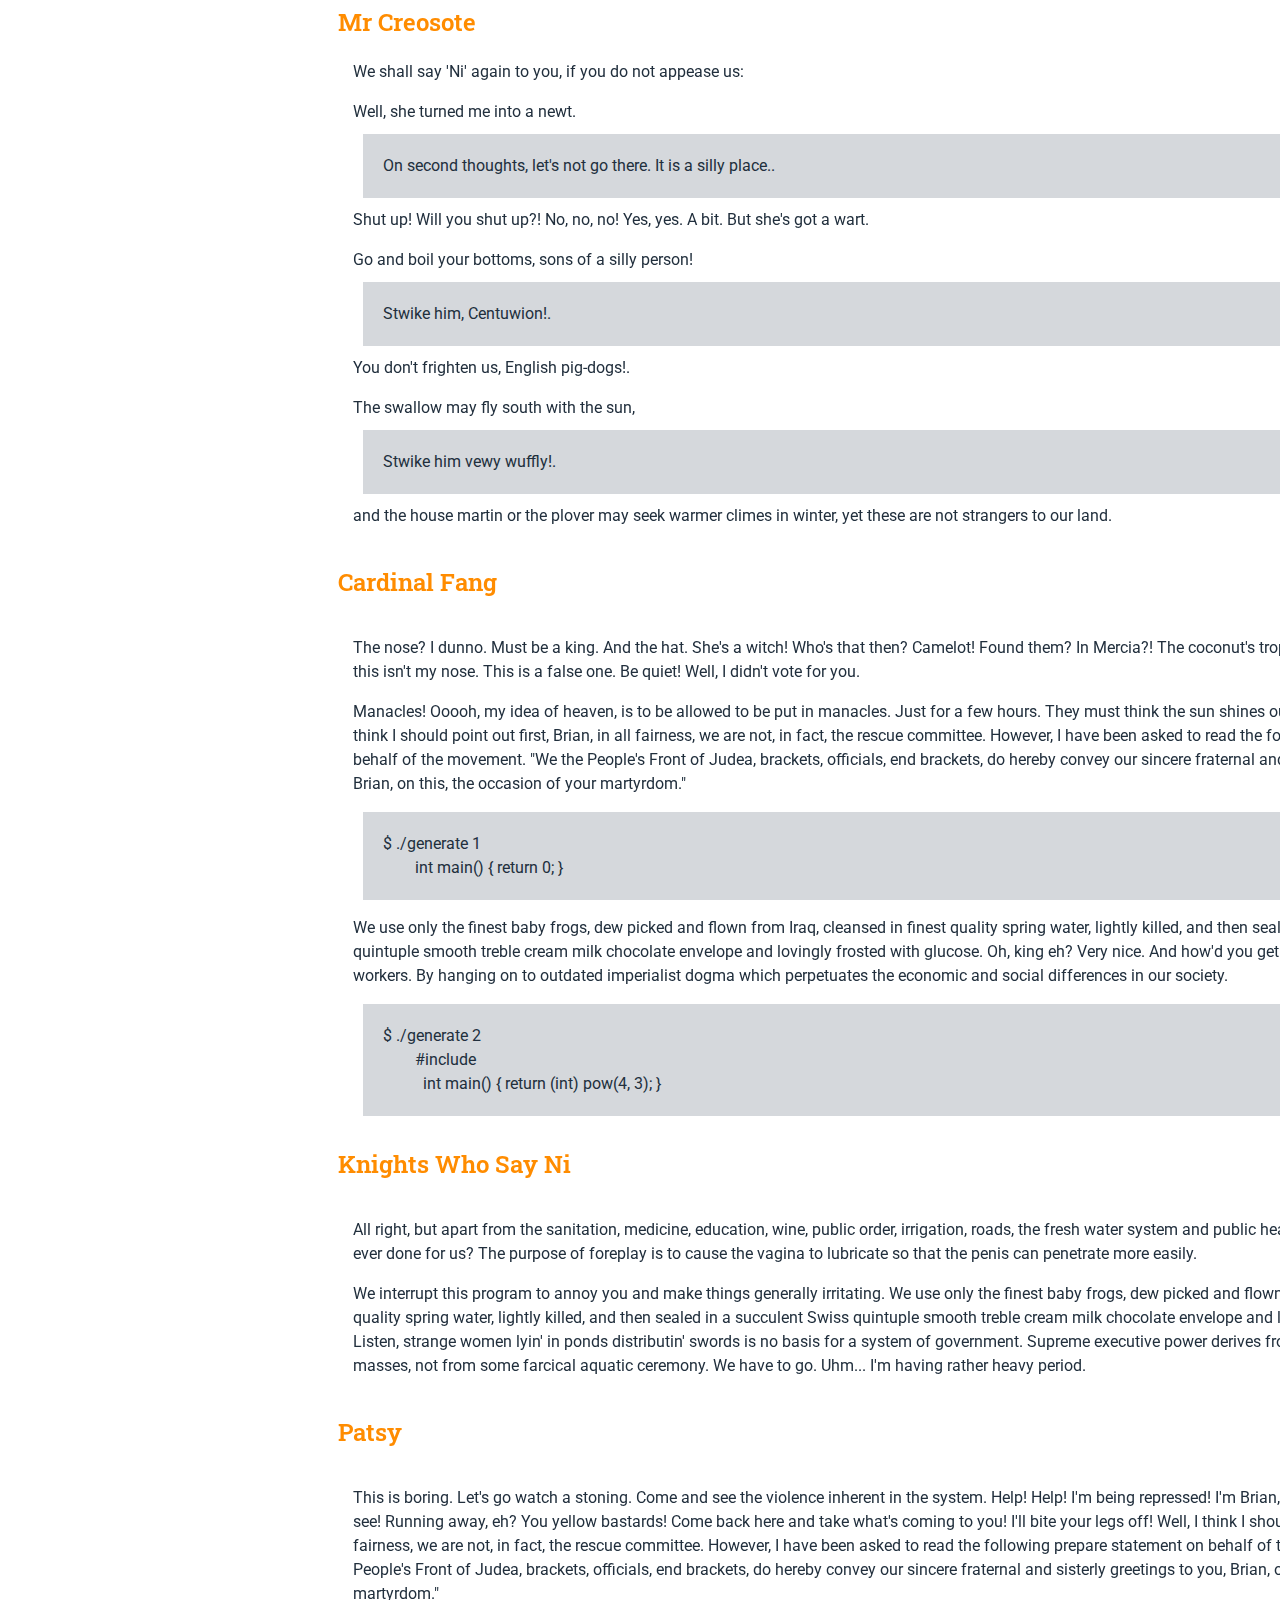
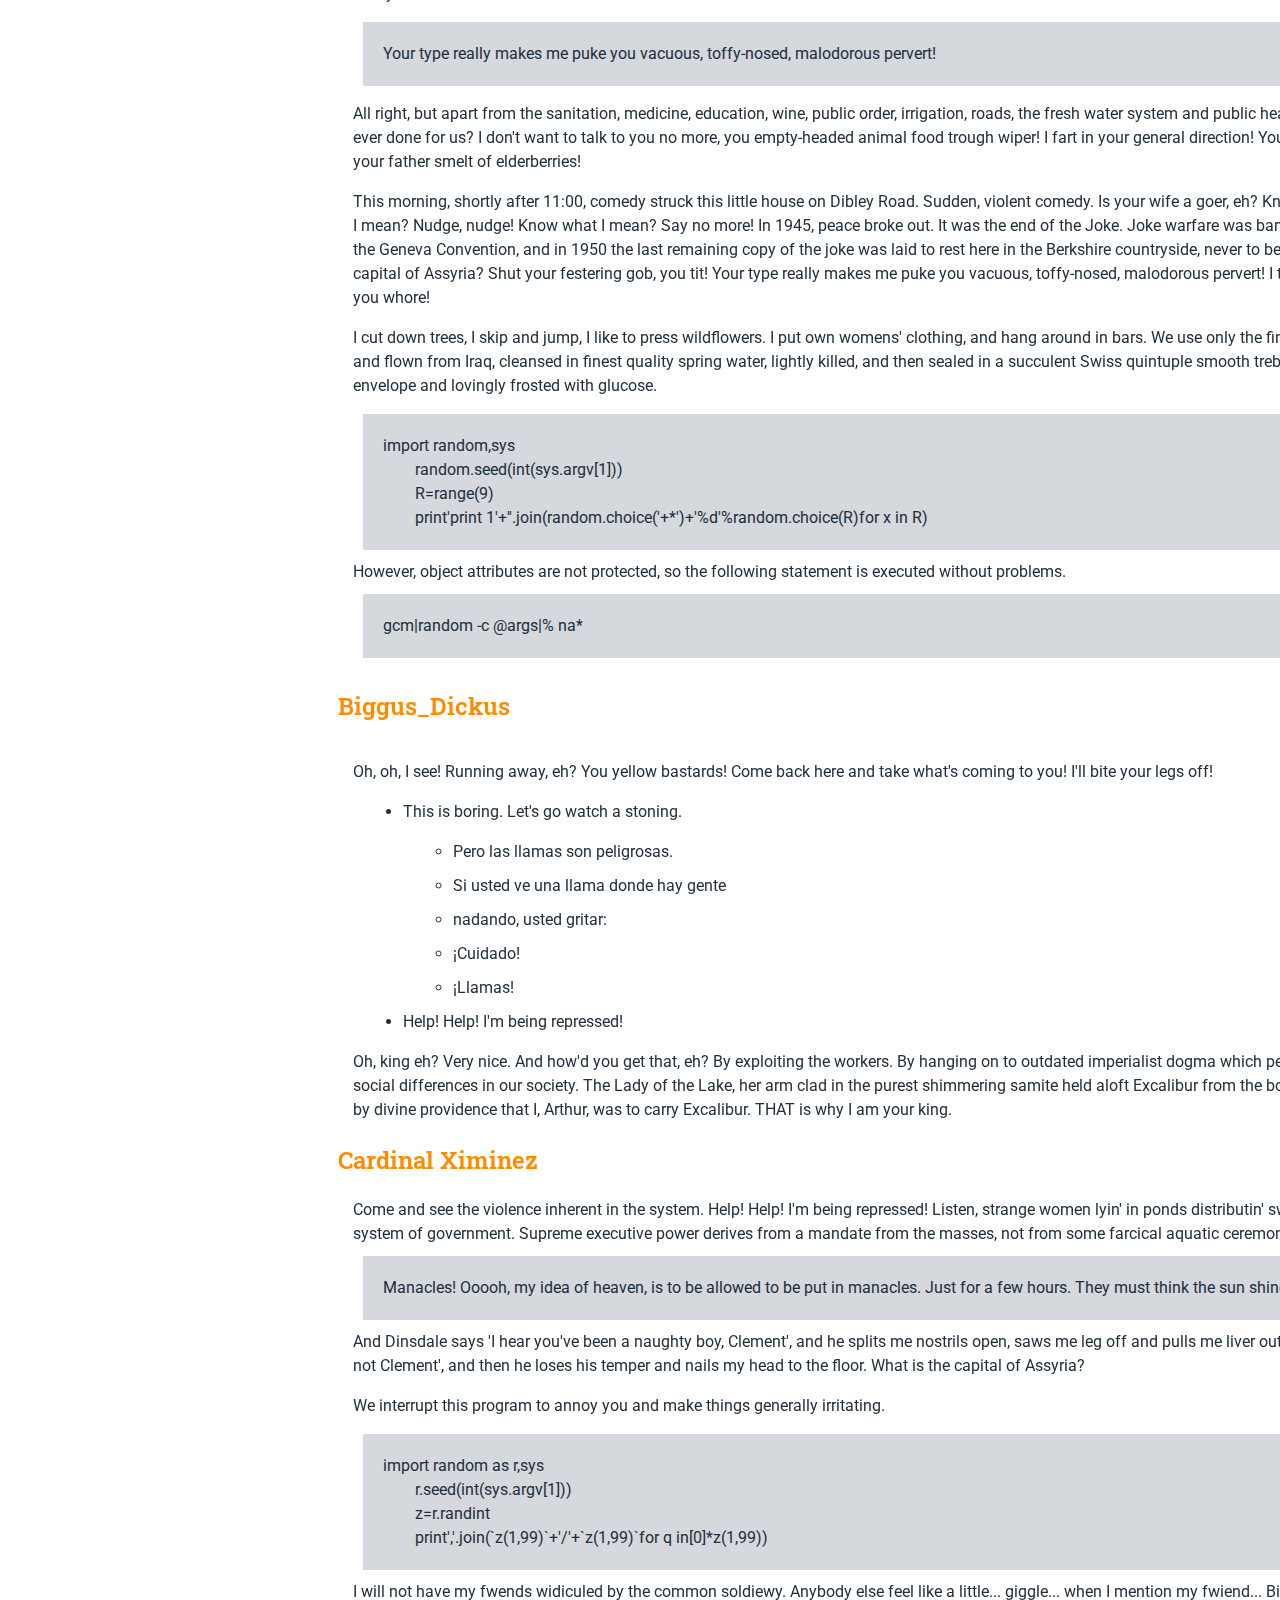
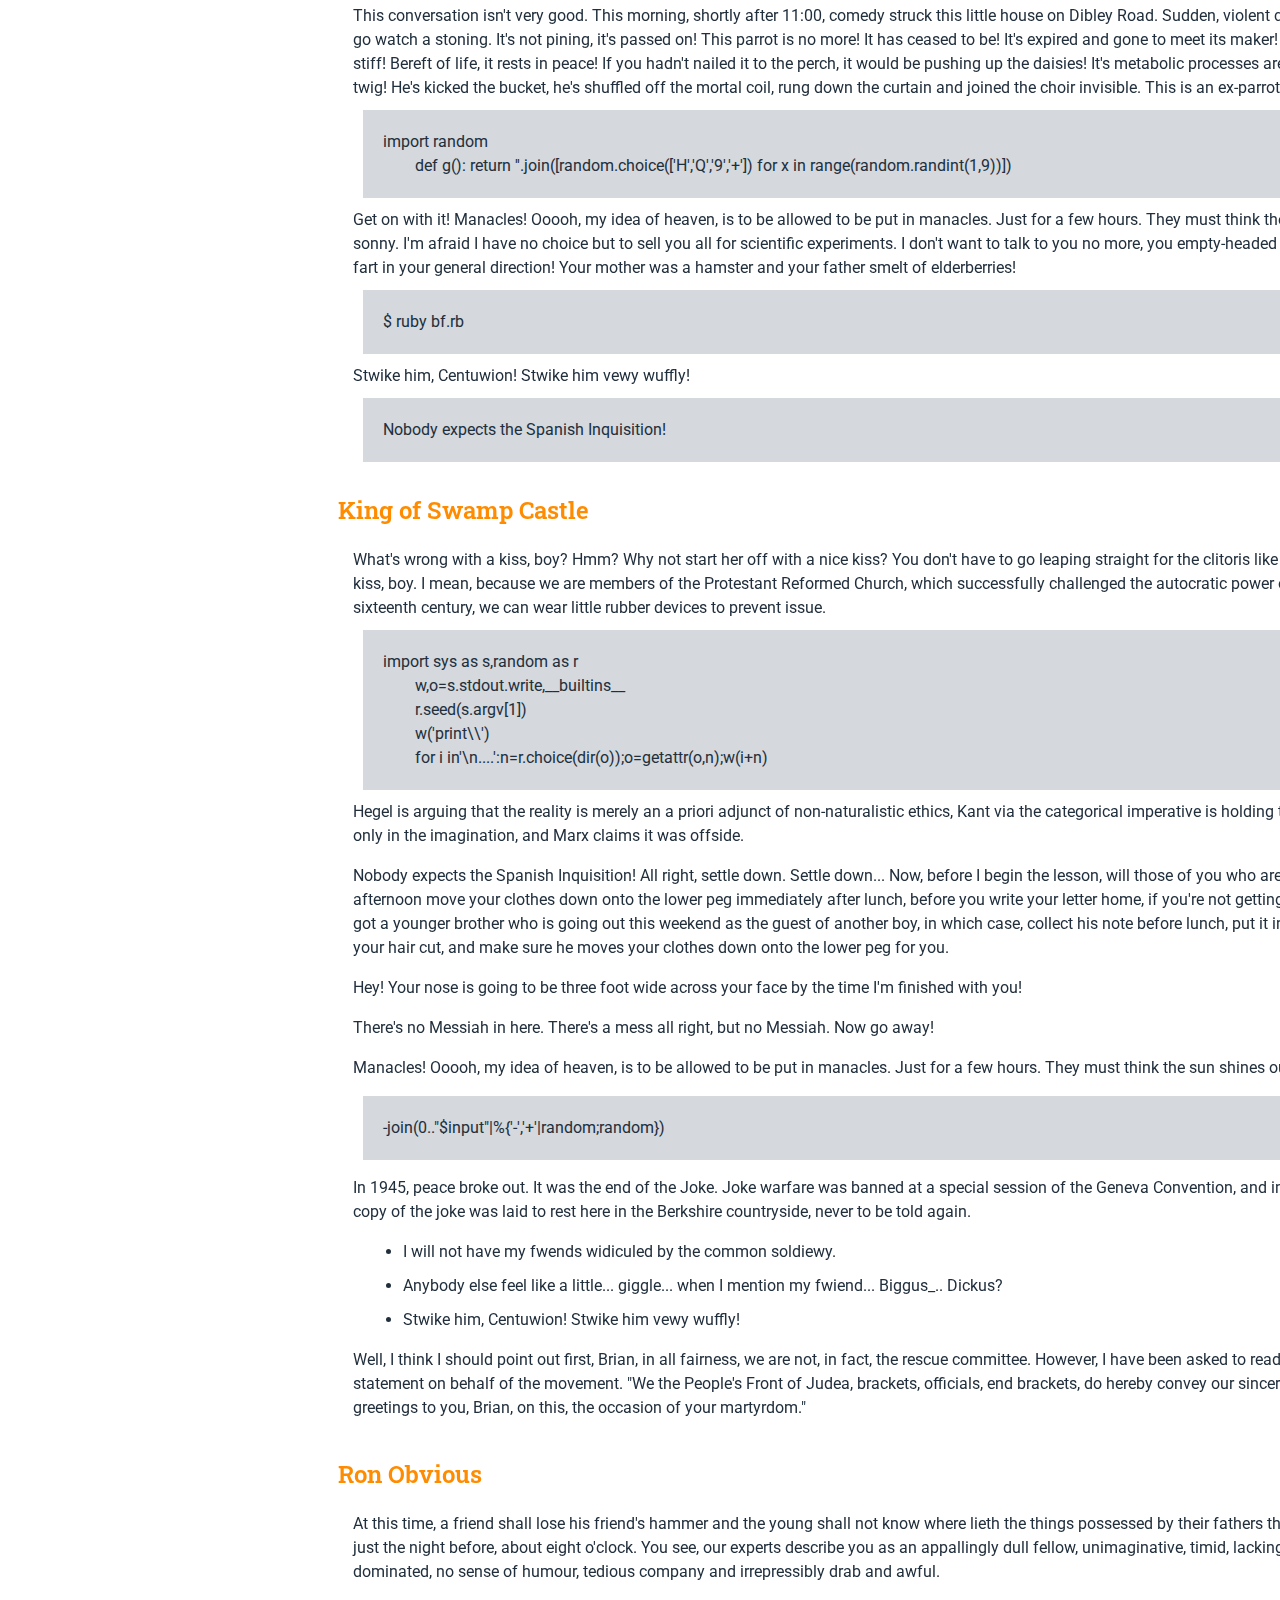
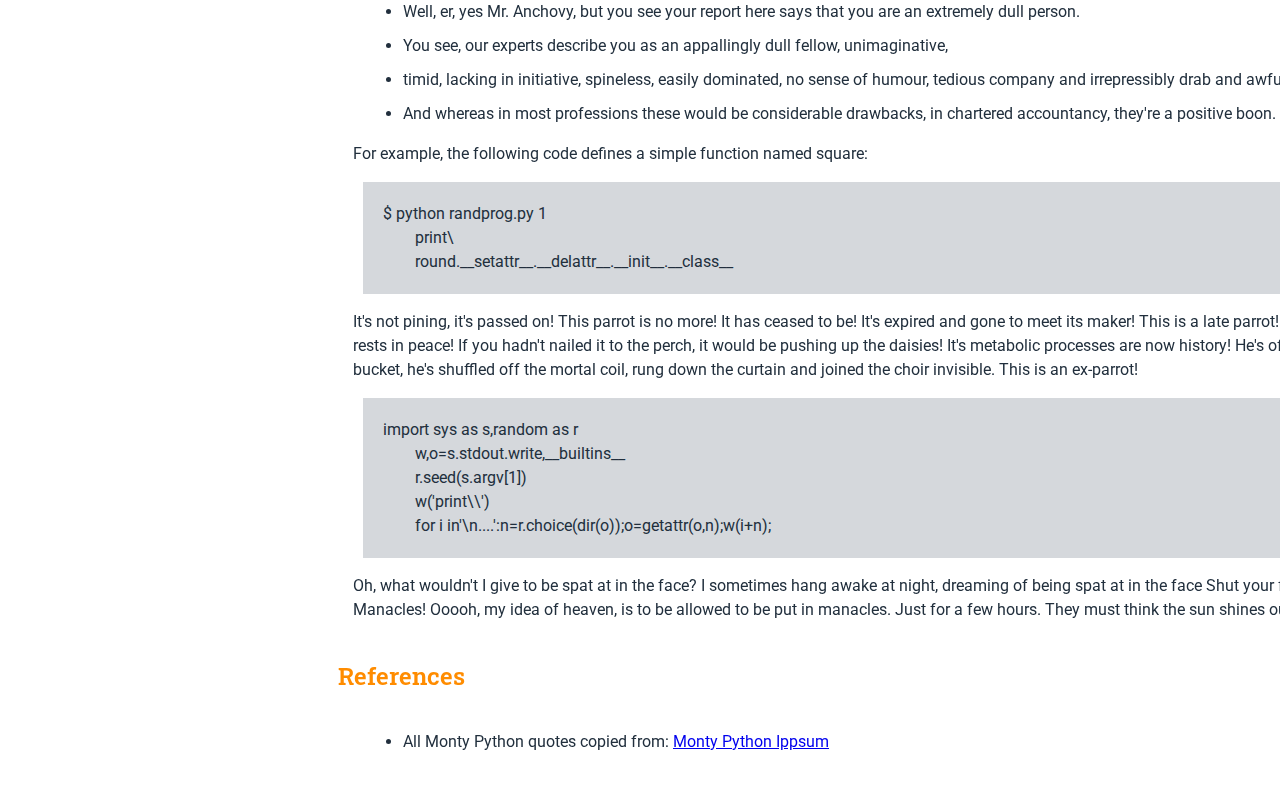
<file: Technical_Documentation/index.html>
<!DOCTYPE html>
<html id="main">
<header id="header">
  <link href="https://fonts.googleapis.com/css2?family=Roboto&family=Roboto+Slab:wght@300&display=swap" rel="stylesheet">
  <link rel="stylesheet" href="style.css">
</header>

</html>
<nav id="navbar">
  <header>Monty Python ipsum</header>
  <ul>
    <li><a class="nav-link" href="#Announcer">Announcer</a></li>
    <li>
      <a class="nav-link" href="#Tim_the_Enchanter">Tim the Enchanter</a>
    </li>
    <li>
      <a class="nav-link" href="#French_Taunter">French Taunter</a>
    </li>
    <li><a class="nav-link" href="#Black_Knight">Black Knight</a></li>
    <li><a class="nav-link" href="#Stan/Loretta">Stan/Loretta</a></li>
    <li>
      <a class="nav-link" href="#Mr_Creosote">Mr Creosote </a>
    </li>
    <li><a class="nav-link" href="#Cardinal_Fang">Cardinal Fang</a></li>
    <li><a class="nav-link" href="#Knights_Who_Say_Ni">Knights Who Say Ni</a></li>
    <li><a class="nav-link" href="#Patsy">Patsy</a></li>
    <li><a class="nav-link" href="#Biggus_Dickus">Biggus_Dickus</a></li>
    <li>
      <a class="nav-link" href="#Cardinal_Ximinez">Cardinal Ximinez</a>
    </li>
    <li><a class="nav-link" href="#King_of_Swamp_Castle">King of Swamp Castle</a></li>
    <li>
      <a class="nav-link" href="#Ron_Obvious">Ron Obvious</a>
    </li>
    <li><a class="nav-link" href="#References">References</a></li>
  </ul>
</nav>
<main id="main-doc">
  <section class="main-section" id="Announcer">
    <header>Announcer</header>
    <article>
      <p>
        Oh, ow! Where'd you get the coconuts? Now, look here, my good man. Be quiet! A newt? Well, I got better.
        Well, we did do the nose. No, no, no! Yes, yes. A bit. But she's got a wart. Well, I didn't vote for you.
        He hasn't got shit all over him. You can't expect to wield supreme power just 'cause some watery tart threw a sword at you!.
      </p>

      <p>
        What do you mean? …Are you suggesting that coconuts migrate? No, no, no! Yes, yes. A bit. But she's got a wart.
        The Knights Who Say Ni demand a sacrifice! And the hat. She's a witch! Knights of Ni, we are but simple travelers
        who seek the enchanter who lives beyond these woods. We found them. I have to push the pram a lot. A newt? Did you dress her up like this?
      </p>
      <ul>
        <li>
          You don't frighten us, English pig-dogs!</li>
        <li>
          Go and boil your bottoms, sons of a silly person! I blow my nose at you, so-called Ah-thoor Keeng, you and all your silly English K-n-n-n-n-n-n-n-niggits!.
        </li>
      </ul>
    </article>
  </section>
  <section class="main-section" id="Tim_the_Enchanter">
    <header>Tim the Enchanter</header>
    <article>
      <p>Well, Mercia's a temperate zone! What a strange person.:</p>

      <ul>
        <li>
          We want a shrubbery!! The Knights Who Say Ni demand a sacrifice!
        </li>
        <li>On second thoughts, let's not go there. It is a silly place. .</li>
        <li>
          Why do you think that she is a witch?
        </li>
      </ul>
    </article>
  </section>
  <section class="main-section" id="French_Taunter">
    <header>French Taunter</header>
    <article>
      <p>
        Knights of Ni, we are but simple travelers who seek the enchanter who lives beyond these woods.
        …Are you suggesting that coconuts migrate? Bring her forward! Where'd you get the coconuts? It's only a model.
        Well, we did do the nose. I dunno. Must be a king. We want a shrubbery!! The Lady of the Lake, her arm clad in the purest shimmering samite,
        held aloft Excalibur from the bosom of the water, signifying by divine providence that I, Arthur, was to carry Excalibur. That is why I am your king.
      </p>

      <p>
        Listen. Strange women lying in ponds distributing swords is no basis for a system of government.
        Supreme executive power derives from a mandate from the masses, not from some farcical aquatic ceremony.
        I don't want to talk to you no more, you empty-headed animal food trough water! I fart in your general direction!
        Your mother was a hamster and your father smelt of elderberries! Now leave before I am forced to taunt you a second time!
      </p>
      <p>
        We shall say 'Ni' again to you, if you do not appease us. The Lady of the Lake, her arm clad in the purest shimmering samite,
        held aloft Excalibur from the bosom of the water, signifying by divine providence that I, Arthur, was to carry Excalibur. That is why I am your king.
      </p>
    </article>
  </section>
  <section class="main-section" id="Black_Knight">
    <header>Black Knight</header>
    <article>
      Why? Well, what do you want? Did you dress her up like this?
      The swallow may fly south with the sun, and the house martin or the plover may seek warmer climes in winter, yet these are not strangers to our land.
      <code>
        The swallow may fly south with the sun, and the house martin or the plover may seek warmer climes in winter, yet these are not strangers to our land.
      </code>
      Ah, now we see the violence inherent in the system!
    </article>
  </section>
  <section class="main-section" id="Stan/Loretta">
    <header>Stan/Loretta</header>
    <article>
      <p>Burn her! You don't frighten us, English pig-dogs! Go and boil your bottoms, sons of a silly person! I blow my nose at you, so-called Ah-thoor Keeng,
        you and all your silly English K-n-n-n-n-n-n-n-niggits!
      </p>
      <p>
        On second thoughts, let's not go there. It is a silly place. We found them. Listen. Strange women lying in ponds distributing swords is no basis for a system of government.
        Supreme executive power derives from a mandate from the masses, not from some farcical aquatic ceremony. Look, my liege! Shh! Knights, I bid you welcome to your new home.
        Let us ride to Camelot! Shut up! I have to push the pram a lot. But you are dressed as one… Well, she turned me into a newt. Look, my liege!
      </p>
      <p>
        Who's that then? …Are you suggesting that coconuts migrate? Burn her anyway! No, no, no! Yes, yes. A bit. But she's got a wart. It's only a model.
        Burn her! We shall say 'Ni' again to you, if you do not appease us. Strange women lying in ponds distributing swords is no basis for a system of government.
        Supreme executive power derives from a mandate from the masses, not from some farcical aquatic ceremony.
      </p>
    </article>
  </section>
  <section class="main-section" id="Mr_Creosote">
    <header>Mr Creosote </header>
    <article>
      We shall say 'Ni' again to you, if you do not appease us:
      <p>
        Well, she turned me into a newt.
        <code>On second thoughts, let's not go there. It is a silly place..</code>
        Shut up! Will you shut up?! No, no, no! Yes, yes. A bit. But she's got a wart.
      </p>
      <p>
        Go and boil your bottoms, sons of a silly person! <code>Stwike him, Centuwion!.</code> You don't frighten us, English pig-dogs!.
      </p>
      <p>
        The swallow may fly south with the sun, <code>Stwike him vewy wuffly!.</code> and the house martin or the plover may seek warmer climes in winter,
        yet these are not strangers to our land.
      </p>
    </article>
  </section>
  <section class="main-section" id="Cardinal_Fang">
    <header>Cardinal Fang</header>
    <article>
      <p>
        The nose? I dunno. Must be a king. And the hat. She's a witch! Who's that then? Camelot! Found them? In Mercia?!
        The coconut's tropical! The nose? Why? And this isn't my nose. This is a false one. Be quiet! Well, I didn't vote for you.
      </p>

      <p>
        Manacles! Ooooh, my idea of heaven, is to be allowed to be put in manacles. Just for a few hours. They must think the sun shines out your ass, sonny.
        Well, I think I should point out first, Brian, in all fairness, we are not, in fact, the rescue committee.
        However, I have been asked to read the following prepare statement on behalf of the movement. "We the People's Front of Judea, brackets, officials, end brackets, do hereby convey our sincere fraternal and sisterly greetings to you, Brian, on this, the occasion of your martyrdom."
      </p>
      <code>$ ./generate 1
        int main() { return 0; }</code>
      <p>
        We use only the finest baby frogs, dew picked and flown from Iraq, cleansed in finest quality spring water, lightly killed,
        and then sealed in a succulent Swiss quintuple smooth treble cream milk chocolate envelope and lovingly frosted with glucose.
        Oh, king eh? Very nice. And how'd you get that, eh?
        By exploiting the workers. By hanging on to outdated imperialist dogma which perpetuates the economic and social differences in our society.
      </p>

      <code>$ ./generate 2
        #include <math.h>
          int main() { return (int) pow(4, 3); }</code>
    </article>
  </section>
  <section class="main-section" id="Knights_Who_Say_Ni">
    <header>Knights Who Say Ni</header>
    <article>
      <p>
        All right, but apart from the sanitation, medicine, education, wine, public order, irrigation, roads, the fresh water system and public health,
        what have the Romans ever done for us? The purpose of foreplay is to cause the vagina to lubricate so that the penis can penetrate more easily.
      </p>

      <p>
        We interrupt this program to annoy you and make things generally irritating. We use only the finest baby frogs, dew picked and flown from Iraq,
        cleansed in finest quality spring water, lightly killed, and then sealed in a succulent Swiss quintuple smooth treble cream milk chocolate envelope
        and lovingly frosted with glucose. Listen, strange women lyin' in ponds distributin' swords is no basis for a system of government. Supreme executive
        power derives from a mandate from the masses, not from some farcical aquatic ceremony. We have to go. Uhm... I'm having rather heavy period.
      </p>
    </article>
  </section>
  <section class="main-section" id="Patsy">
    <header>Patsy</header>
    <article>
      <p>
        This is boring. Let's go watch a stoning. Come and see the violence inherent in the system.
        Help! Help! I'm being repressed! I'm Brian, and so's my wife!
        Oh, oh, I see! Running away, eh? You yellow bastards! Come back here and take what's coming to you! I'll bite your legs off!
        Well, I think I should point out first, Brian, in all fairness, we are not, in fact, the rescue committee.
        However, I have been asked to read the following prepare statement on behalf of the movement.
        "We the People's Front of Judea, brackets, officials, end brackets, do hereby convey our sincere fraternal and sisterly greetings to you,
        Brian, on this, the occasion of your martyrdom."
      </p>

      <code>Your type really makes me puke you vacuous, toffy-nosed, malodorous pervert!</code>
      <p>
        All right, but apart from the sanitation, medicine, education, wine, public order, irrigation, roads, the fresh water system and public health,
        what have the Romans ever done for us? I don't want to talk to you no more, you empty-headed animal food trough wiper! I fart in your general direction!
        Your mother was a hamster and your father smelt of elderberries!
      </p>

      <p>
        This morning, shortly after 11:00, comedy struck this little house on Dibley Road. Sudden, violent comedy.
        Is your wife a goer, eh? Know what I mean? Know what I mean? Nudge, nudge! Know what I mean? Say no more!
        In 1945, peace broke out. It was the end of the Joke. Joke warfare was banned at a special session of the Geneva Convention,
        and in 1950 the last remaining copy of the joke was laid to rest here in the Berkshire countryside, never to be told again.
        What is the capital of Assyria? Shut your festering gob, you tit! Your type really makes me puke you vacuous, toffy-nosed, malodorous pervert!
        I told you to lay off the beans, you whore!
      </p>

      <p>
        I cut down trees, I skip and jump, I like to press wildflowers. I put own womens' clothing, and hang around in bars.
        We use only the finest baby frogs, dew picked and flown from Iraq, cleansed in finest quality spring water, lightly killed,
        and then sealed in a succulent Swiss quintuple smooth treble cream milk chocolate envelope and lovingly frosted with glucose.
      </p>

      <code>import random,sys
        random.seed(int(sys.argv[1]))
        R=range(9)
        print'print 1'+''.join(random.choice('+*')+'%d'%random.choice(R)for x in R)</code>
      However, object attributes are not protected, so the following statement
      is executed without problems.
      <code>gcm|random -c @args|% na*</code>
    </article>
  </section>
  <section class="main-section" id="Biggus_Dickus">
    <header>Biggus_Dickus</header>
    <article>
      <p>Oh, oh, I see! Running away, eh? You yellow bastards! Come back here and take what's coming to you! I'll bite your legs off!</p>
      <ul>
        <li>
          <p>This is boring. Let's go watch a stoning.</p>
          <ul>
            <li>Pero las llamas son peligrosas.</li>
            <li>Si usted ve una llama donde hay gente﻿</li>
            <li>nadando, usted gritar:</li>
            <li>¡Cuidado!</li>
            <li>¡Llamas!</li>
          </ul>
        </li>

        <li> Help! Help! I'm being repressed!</li>
      </ul>
      Oh, king eh? Very nice. And how'd you get that, eh? By exploiting the workers.
      By hanging on to outdated imperialist dogma which perpetuates the economic and social differences in our society.
      The Lady of the Lake, her arm clad in the purest shimmering samite held aloft Excalibur from the bosom of the water,
      signifying by divine providence that I, Arthur, was to carry Excalibur. THAT is why I am your king.
    </article>
  </section>
  <section class="main-section" id="Cardinal_Ximinez">
    <header>Cardinal Ximinez</header>
    <article>
      Come and see the violence inherent in the system. Help! Help! I'm being repressed!
      Listen, strange women lyin' in ponds distributin' swords is no basis for a system of government.
      Supreme executive power derives from a mandate from the masses, not from some farcical aquatic ceremony.

      <code>Manacles! Ooooh, my idea of heaven, is to be allowed to be put in manacles. Just for a few hours. They must think the sun shines out your ass, sonny.</code>
      And Dinsdale says 'I hear you've been a naughty boy, Clement', and he splits me nostrils open, saws me leg off and pulls me liver out.
      And I tell him 'My name's not Clement', and then he loses his temper and nails my head to the floor. What is the capital of Assyria?
      <p>
        We interrupt this program to annoy you and make things generally irritating.
      </p>
      <code>import random as r,sys
        r.seed(int(sys.argv[1]))
        z=r.randint
        print','.join(`z(1,99)`+'/'+`z(1,99)`for q in[0]*z(1,99))</code>
      I will not have my fwends widiculed by the common soldiewy. Anybody else feel like a little... giggle... when I mention my fwiend... Biggus_.. Dickus?
      Oh, waiter! This conversation isn't very good. This morning, shortly after 11:00, comedy struck this little house on Dibley Road. Sudden, violent comedy.
      This is boring. Let's go watch a stoning. It's not pining, it's passed on! This parrot is no more! It has ceased to be! It's expired and gone to meet its maker!
      This is a late parrot! It's a stiff! Bereft of life, it rests in peace! If you hadn't nailed it to the perch, it would be pushing up the daisies!
      It's metabolic processes are now history! He's off the twig! He's kicked the bucket, he's shuffled off the mortal coil, rung down the curtain and joined the choir invisible.
      This is an ex-parrot!
      <code>import random
        def g(): return ''.join([random.choice(['H','Q','9','+']) for x in range(random.randint(1,9))])</code>
      Get on with it! Manacles! Ooooh, my idea of heaven, is to be allowed to be put in manacles. Just for a few hours. They must think the sun shines out your ass, sonny.
      I'm afraid I have no choice but to sell you all for scientific experiments. I don't want to talk to you no more, you empty-headed animal food trough wiper!
      I fart in your general direction! Your mother was a hamster and your father smelt of elderberries!
      <code>$ ruby bf.rb</code> Stwike him, Centuwion! Stwike him vewy wuffly!

      <code>Nobody expects the Spanish Inquisition!</code>
    </article>
  </section>
  <section class="main-section" id="King_of_Swamp_Castle">
    <header>King of Swamp Castle</header>
    <article>
      What's wrong with a kiss, boy? Hmm? Why not start her off with a nice kiss?
      You don't have to go leaping straight for the clitoris like a bull at a gate. Give her a kiss, boy.
      I mean, because we are members of the Protestant Reformed Church, which successfully challenged the autocratic power of the Papacy in the mid-sixteenth century,
      we can wear little rubber devices to prevent issue.
      <code>import sys as s,random as r
        w,o=s.stdout.write,__builtins__
        r.seed(s.argv[1])
        w('print\\')
        for i in'\n....':n=r.choice(dir(o));o=getattr(o,n);w(i+n)</code>
      Hegel is arguing that the reality is merely an a priori adjunct of non-naturalistic ethics,
      Kant via the categorical imperative is holding that ontologically it exists only in the imagination,
      and Marx claims it was offside.
      <p>
        Nobody expects the Spanish Inquisition! All right, settle down. Settle down... Now, before I begin the lesson, will those of you who are playing
        in the match this afternoon move your clothes down onto the lower peg immediately after lunch, before you write your letter home,
        if you're not getting your hair cut, unless you've got a younger brother who is going out this weekend as the guest of another boy,
        in which case, collect his note before lunch, put it in your letter after you've had your hair cut, and make sure he moves your clothes down onto the lower peg for you.
      </p>

      <p>
        Hey! Your nose is going to be three foot wide across your face by the time I'm finished with you!
      </p>

      There's no Messiah in here. There's a mess all right, but no Messiah. Now go away!

      <p>Manacles! Ooooh, my idea of heaven, is to be allowed to be put in manacles. Just for a few hours. They must think the sun shines out your ass, sonny.</p>

      <code>-join(0.."$input"|%{'-','+'|random;random})</code>
      <p>
        In 1945, peace broke out. It was the end of the Joke. Joke warfare was banned at a special session of the Geneva Convention,
        and in 1950 the last remaining copy of the joke was laid to rest here in the Berkshire countryside, never to be told again.
      </p>

      <ul>
        <li>I will not have my fwends widiculed by the common soldiewy.</li>
        <li>Anybody else feel like a little... giggle... when I mention my fwiend... Biggus_.. Dickus?</li>
        <li>Stwike him, Centuwion! Stwike him vewy wuffly!</li>
      </ul>
      <p>
        Well, I think I should point out first, Brian, in all fairness, we are not, in fact, the rescue committee.
        However, I have been asked to read the following prepare statement on behalf of the movement.
        "We the People's Front of Judea, brackets, officials, end brackets, do hereby convey our sincere fraternal and sisterly greetings to you,
        Brian, on this, the occasion of your martyrdom."
      </p>
    </article>
  </section>
  <section class="main-section" id="Ron_Obvious">
    <header>Ron Obvious</header>
    <article>
      At this time, a friend shall lose his friend's hammer and the young shall not know where lieth the things possessed by their fathers
      that their fathers put there only just the night before, about eight o'clock.
      You see, our experts describe you as an appallingly dull fellow, unimaginative, timid, lacking in initiative, spineless, easily dominated, no sense of humour, tedious company and irrepressibly drab and awful.
      <ul>
        <li>Well, er, yes Mr. Anchovy, but you see your report here says that you are an extremely dull person. </li>
        <li>
          You see, our experts describe you as an appallingly dull fellow, unimaginative,
        </li>
        <li>
          timid, lacking in initiative, spineless, easily dominated, no sense of humour, tedious company and irrepressibly drab and awful.
        </li>
        <li> And whereas in most professions these would be considerable drawbacks, in chartered accountancy, they're a positive boon.</li>
      </ul>
      <p>
        For example, the following code defines a simple function named square:
      </p>

      <code>$ python randprog.py 1
        print\
        round.__setattr__.__delattr__.__init__.__class__</code>
      <p>
        It's not pining, it's passed on! This parrot is no more! It has ceased to be! It's expired and gone to meet its maker! This is a late parrot!
        It's a stiff! Bereft of life, it rests in peace! If you hadn't nailed it to the perch, it would be pushing up the daisies!
        It's metabolic processes are now history! He's off the twig!
        He's kicked the bucket, he's shuffled off the mortal coil, rung down the curtain and joined the choir invisible. This is an ex-parrot!
      </p>
      <code>import sys as s,random as r
        w,o=s.stdout.write,__builtins__
        r.seed(s.argv[1])
        w('print\\')
        for i in'\n....':n=r.choice(dir(o));o=getattr(o,n);w(i+n);</code>
      <p>
        Oh, what wouldn't I give to be spat at in the face? I sometimes hang awake at night, dreaming of being spat at in the face Shut your festering gob, you tit!
        Manacles! Ooooh, my idea of heaven, is to be allowed to be put in manacles. Just for a few hours. They must think the sun shines out your ass, sonny.
      </p>
    </article>
  </section>
  <section class="main-section" id="References">
    <header>References</header>
    <article>
      <ul>
        <li>
          All Monty Python quotes copied from:
          <a href="http://montypythonipsum.megert.se/?p=9&fc=on&hg=on&lob=on" target="_blank">Monty Python Ippsum</a>
        </li>
      </ul>
    </article>
  </section>
  </main>
</file>
<file: Technical Documentation/style.css>
body {
    min-width: 290px;
    color: green;
    background-color: #ffffff;
    font-family: 'Roboto Slab', serif;
    font-family: 'Roboto', sans-serif;
    line-height: 1.5;
  }
  
  #navbar {
    position: fixed;
    max-width: 290px;
    top: 0px;
    left: 0px;
    width: 300px;
    height: 100%;
    border-right: solid;
    border-color:#212F3D;
  }
  
  header {
    color: black;
    margin: 10px;
    text-align: center;
    font-size: 1.5em;
    font-family: 'Roboto Slab';
  }
  
  #main-doc header {
    text-align: left;
    margin: 0px;
    padding-left: 10px;
    color: darkorange;
    font-weight: 600;
  }
  
  #navbar ul {
    height: 76%;
    padding: 0;
    overflow-y: auto;
    overflow-x: hidden;
  }
  
  #navbar li {
    border-top: 1px solid #212F3D;
    list-style: none;
    position: relative;
    width: 100%;
  }
  
  #navbar a {
    display: block;
    padding: 10px 30px;
    color: #212F3D;
    text-decoration: none;
    cursor: pointer;
    font-family: 'Roboto Slab';
    font-weight: bold;
  }
  
  #main-doc {
    position: absolute;
    margin-left: 300px;
    padding: 20px;
    margin-bottom: 75px;
  }
  
  section article {
    color: #212F3D;
    margin: 15px;
    padding-left:10px;
    padding-right: 10px;
    padding-top: 5px;
    padding-bottom: 5px;
    font-family: 'Roboto';
    text-align: left;
  }
  
  section li {
    margin: 10px 0px 0px 10px;
  }
  
  code {
    display: block;
    text-align: left;
    white-space: pre;
    position: relative;
    word-break: normal;
    word-wrap: normal;
    line-height: 1.5;
    background-color: #D5D8DC;
    padding: 20px;
    margin: 10px;
    font-family: 'Roboto';
  }
  
  @media only screen and (max-width: 600px) {
    #navbar ul {
      border: 1px solid;
      height: 200px;
    }
  
    #navbar {
      position: absolute;
      top: 0;
      padding: 0;
      margin: 0;
      width: 100%;
      max-height: 275px;
      z-index:'1';
      border: none;
      border-bottom: 2px solid;
    }
  
    #main-doc {
      position: relative;
      margin-left: 0px;
      margin-top: 270px;
    }
    body {
      background-color: lightblue;
    }
  code {
      margin-left: -20px;
      width: 100%;
      padding: 15px;
      padding-left: 10px;
      padding-right: 45px;
      min-width: 233px;
      font-family: 'Roboto';
    }
  }
</file>
<file: Technical_Documentation/style.css>
body {
    min-width: 290px;
    color: green;
    background-color: #ffffff;
    font-family: 'Roboto Slab', serif;
    font-family: 'Roboto', sans-serif;
    line-height: 1.5;
  }
  
  #navbar {
    position: fixed;
    max-width: 290px;
    top: 0px;
    left: 0px;
    width: 300px;
    height: 100%;
    border-right: solid;
    border-color:#212F3D;
  }
  
  header {
    color: black;
    margin: 10px;
    text-align: center;
    font-size: 1.5em;
    font-family: 'Roboto Slab';
  }
  
  #main-doc header {
    text-align: left;
    margin: 0px;
    padding-left: 10px;
    color: darkorange;
    font-weight: 600;
  }
  
  #navbar ul {
    height: 76%;
    padding: 0;
    overflow-y: auto;
    overflow-x: hidden;
  }
  
  #navbar li {
    border-top: 1px solid #212F3D;
    list-style: none;
    position: relative;
    width: 100%;
  }
  
  #navbar a {
    display: block;
    padding: 10px 30px;
    color: #212F3D;
    text-decoration: none;
    cursor: pointer;
    font-family: 'Roboto Slab';
    font-weight: bold;
  }
  
  #main-doc {
    position: absolute;
    margin-left: 300px;
    padding: 20px;
    margin-bottom: 75px;
  }
  
  section article {
    color: #212F3D;
    margin: 15px;
    padding-left:10px;
    padding-right: 10px;
    padding-top: 5px;
    padding-bottom: 5px;
    font-family: 'Roboto';
    text-align: left;
  }
  
  section li {
    margin: 10px 0px 0px 10px;
  }
  
  code {
    display: block;
    text-align: left;
    white-space: pre;
    position: relative;
    word-break: normal;
    word-wrap: normal;
    line-height: 1.5;
    background-color: #D5D8DC;
    padding: 20px;
    margin: 10px;
    font-family: 'Roboto';
  }
  
  @media only screen and (max-width: 600px) {
    #navbar ul {
      border: 1px solid;
      height: 200px;
    }
  
    #navbar {
      position: absolute;
      top: 0;
      padding: 0;
      margin: 0;
      width: 100%;
      max-height: 275px;
      z-index:'1';
      border: none;
      border-bottom: 2px solid;
    }
  
    #main-doc {
      position: relative;
      margin-left: 0px;
      margin-top: 270px;
    }
    body {
      background-color: lightblue;
    }
  code {
      margin-left: -20px;
      width: 100%;
      padding: 15px;
      padding-left: 10px;
      padding-right: 45px;
      min-width: 233px;
      font-family: 'Roboto';
    }
  }
</file>
